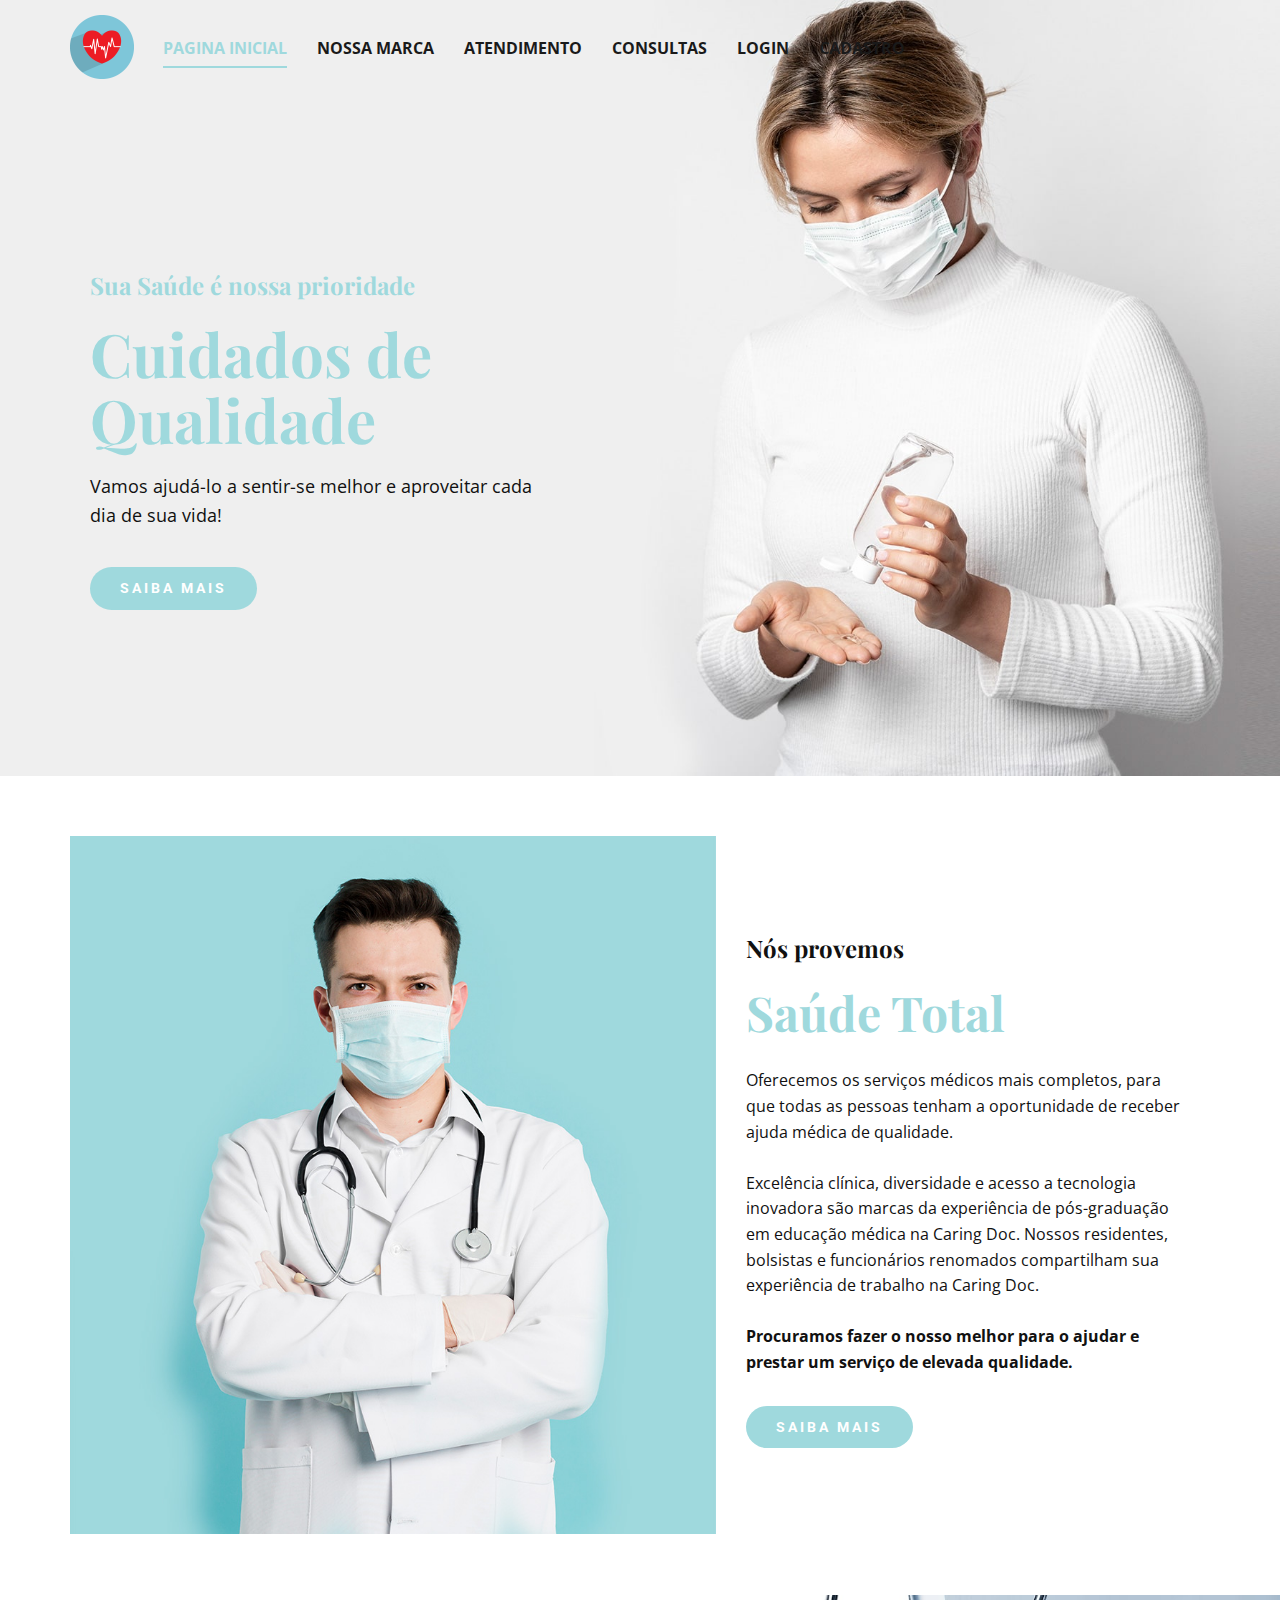
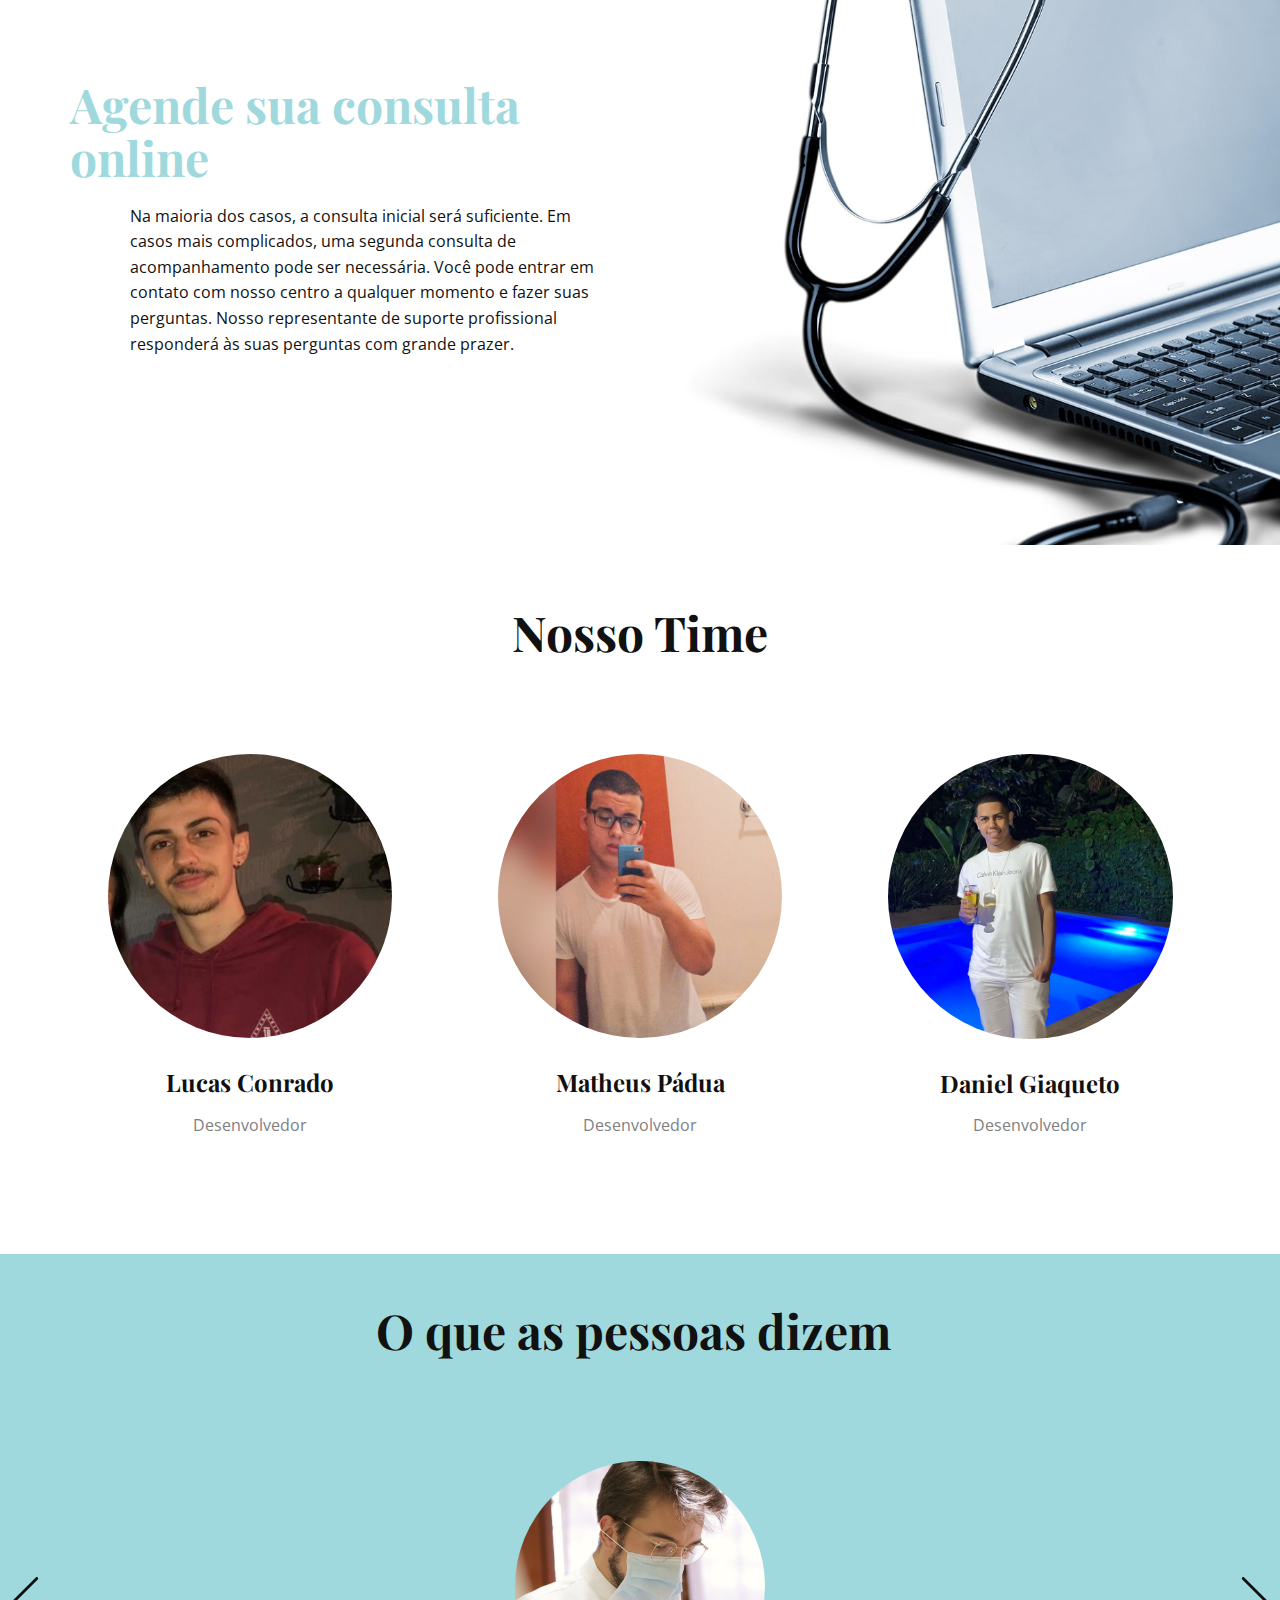
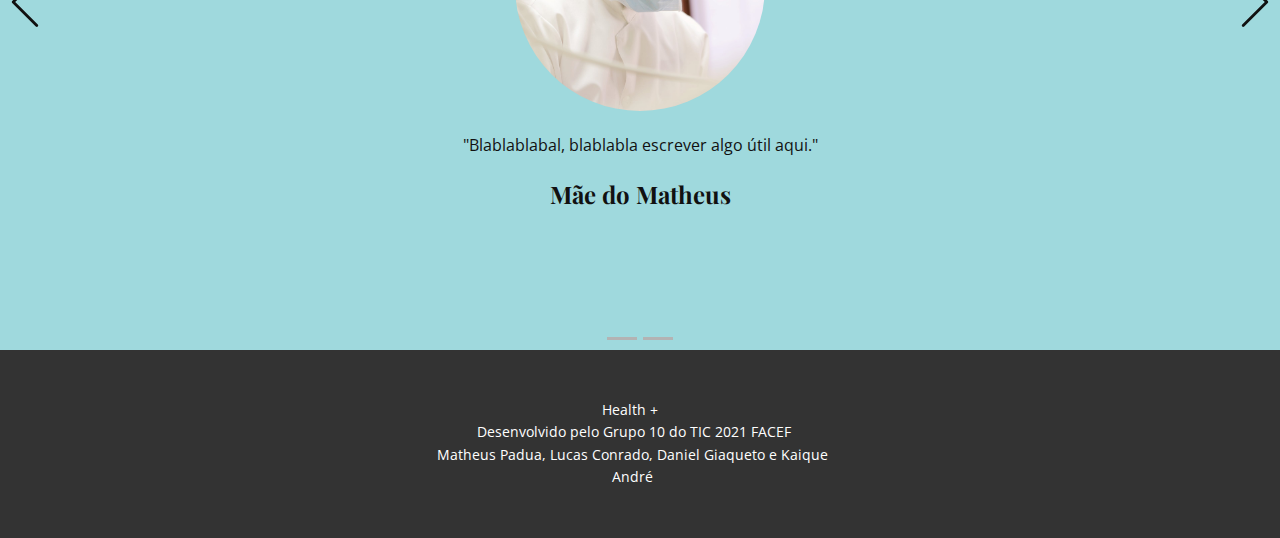
<file: Frontend/index.html>
<!DOCTYPE html>
<html style="font-size: 16px;">
  <head>
    <meta name="viewport" content="width=device-width, initial-scale=1.0">
    <meta charset="utf-8">
    <meta name="keywords" content="Quality Care, Weekly Timetable, Total Health Care, Get Online Consultation, Our Team, What people say, Make an Appointment">
    <meta name="description" content="">
    <meta name="page_type" content="np-template-header-footer-from-plugin">
    <title>Pagina Inicial</title>
    <link rel="stylesheet" href="nicepage.css" media="screen">
<link rel="stylesheet" href="Pagina-Inicial.css" media="screen">
    <script class="u-script" type="text/javascript" src="jquery-1.9.1.min.js" defer=""></script>
    <script class="u-script" type="text/javascript" src="nicepage.js" defer=""></script>
    <meta name="generator" content="Nicepage 3.16.5, nicepage.com">
    
    
    <link id="u-theme-google-font" rel="stylesheet" href="https://fonts.googleapis.com/css?family=Roboto:100,100i,300,300i,400,400i,500,500i,700,700i,900,900i|Open+Sans:300,300i,400,400i,600,600i,700,700i,800,800i">
    <link id="u-page-google-font" rel="stylesheet" href="https://fonts.googleapis.com/css?family=Playfair+Display:400,400i,500,500i,600,600i,700,700i,800,800i,900,900i">
    
    
    
    
    
    
    <script type="application/ld+json">{
		"@context": "http://schema.org",
		"@type": "Organization",
		"name": "",
		"url": "index.html",
		"logo": "images/health.png"
}</script>
    <meta property="og:title" content="Pagina Inicial">
    <meta property="og:type" content="website">
    <meta name="theme-color" content="#9fd9dd">
    <link rel="canonical" href="index.html">
    <meta property="og:url" content="index.html">
  </head>
  <body data-home-page="https://website436644.nicepage.io/Pagina-Inicial.html?version=31a985af-1a2d-49ac-8d42-bc4dba2a182b" data-home-page-title="Pagina Inicial" class="u-body u-overlap"><header class="u-clearfix u-header u-header" id="sec-e995"><div class="u-clearfix u-sheet u-sheet-1">
        <a href="https://nicepage.com" class="u-image u-logo u-image-1" data-image-width="256" data-image-height="256">
          <img src="images/health.png" class="u-logo-image u-logo-image-1" data-image-width="64">
        </a>
        <nav class="u-menu u-menu-dropdown u-offcanvas u-menu-1">
          <div class="menu-collapse" style="font-size: 1rem; letter-spacing: 0px; font-weight: 700; text-transform: uppercase;">
            <a class="u-border-2 u-border-active-palette-1-base u-border-hover-white u-border-no-left u-border-no-right u-border-no-top u-button-style u-custom-left-right-menu-spacing u-custom-padding-bottom u-custom-top-bottom-menu-spacing u-nav-link u-text-active-palette-1-base u-text-grey-90 u-text-hover-grey-90" href="#">
              <svg><use xlink:href="#menu-hamburger"></use></svg>
              <svg version="1.1" xmlns="http://www.w3.org/2000/svg" xmlns:xlink="http://www.w3.org/1999/xlink"><defs><symbol id="menu-hamburger" viewBox="0 0 16 16" style="width: 16px; height: 16px;"><rect y="1" width="16" height="2"></rect><rect y="7" width="16" height="2"></rect><rect y="13" width="16" height="2"></rect>
</symbol>
</defs></svg>
            </a>
          </div>
          <div class="u-custom-menu u-nav-container">
            <ul class="u-nav u-spacing-30 u-unstyled u-nav-1"><li class="u-nav-item"><a class="u-border-2 u-border-active-palette-1-base u-border-hover-white u-border-no-left u-border-no-right u-border-no-top u-button-style u-nav-link u-text-active-palette-1-base u-text-grey-90 u-text-hover-grey-90" href="Pagina-Inicial.html" style="padding: 10px 0px;">Pagina Inicial</a>
            </li><li class="u-nav-item"><a class="u-border-2 u-border-active-palette-1-base u-border-hover-white u-border-no-left u-border-no-right u-border-no-top u-button-style u-nav-link u-text-active-palette-1-base u-text-grey-90 u-text-hover-grey-90" href="Nossa-Marca.html" style="padding: 10px 0px;">Nossa Marca</a>
            </li><li class="u-nav-item"><a class="u-border-2 u-border-active-palette-1-base u-border-hover-white u-border-no-left u-border-no-right u-border-no-top u-button-style u-nav-link u-text-active-palette-1-base u-text-grey-90 u-text-hover-grey-90" href="Atendimento.html" style="padding: 10px 0px;">Atendimento</a>
            </li><li class="u-nav-item"><a class="u-border-2 u-border-active-palette-1-base u-border-hover-white u-border-no-left u-border-no-right u-border-no-top u-button-style u-nav-link u-text-active-palette-1-base u-text-grey-90 u-text-hover-grey-90" href="Consultas.html" style="padding: 10px 0px;">Consultas</a>
            </li><li class="u-nav-item"><a class="u-border-2 u-border-active-palette-1-base u-border-hover-white u-border-no-left u-border-no-right u-border-no-top u-button-style u-nav-link u-text-active-palette-1-base u-text-grey-90 u-text-hover-grey-90" href="Login_Cadastro.html" style="padding: 10px 0px;">Login</a>
            </li><li class="u-nav-item"><a class="u-border-2 u-border-active-palette-1-base u-border-hover-white u-border-no-left u-border-no-right u-border-no-top u-button-style u-nav-link u-text-active-palette-1-base u-text-grey-90 u-text-hover-grey-90" href="Cadastro.html" style="padding: 10px 0px;">Cadastro</a>

</li></ul>
          </div>
          <div class="u-custom-menu u-nav-container-collapse">
            <div class="u-black u-container-style u-inner-container-layout u-opacity u-opacity-95 u-sidenav">
              <div class="u-sidenav-overflow">
                <div class="u-menu-close"></div>
                <ul class="u-align-center u-nav u-popupmenu-items u-unstyled u-nav-2"><li class="u-nav-item"><a class="u-button-style u-nav-link" href="Pagina-Inicial.html" style="padding: 10px 0px;">Pagina Inicial</a>
</li><li class="u-nav-item"><a class="u-button-style u-nav-link" href="Nossa-Marca.html" style="padding: 10px 0px;">Nossa Marca</a>
</li><li class="u-nav-item"><a class="u-button-style u-nav-link" href="Login_Cadastro.html" style="padding: 10px 0px;">Login_Cadastro</a>
</li><li class="u-nav-item"><a class="u-button-style u-nav-link" href="Atendimento.html" style="padding: 10px 0px;">Atendimento</a>
</li><li class="u-nav-item"><a class="u-button-style u-nav-link" href="Consultas.html" style="padding: 10px 0px;">Consultas</a>

</li></ul>
              </div>
            </div>
            <div class="u-black u-menu-overlay u-opacity u-opacity-70"></div>
          </div>
        </nav>
      </div></header>
    <section class="u-align-center u-clearfix u-image u-section-1" id="carousel_49eb" data-image-width="1900" data-image-height="1086">
      <div class="u-clearfix u-layout-wrap u-layout-wrap-1">
        <div class="u-layout">
          <div class="u-layout-row">
            <div class="u-align-left u-container-style u-layout-cell u-left-cell u-size-26-xl u-size-27-lg u-size-28-md u-size-28-sm u-size-28-xs u-layout-cell-1">
              <div class="u-container-layout u-container-layout-1">
                <h5 class="u-custom-font u-font-playfair-display u-text u-text-palette-1-base u-text-1">Sua Saúde é nossa prioridade</h5>
                <h1 class="u-custom-font u-font-playfair-display u-text u-text-palette-1-base u-text-2">Cuidados de Qualidade</h1>
                <p class="u-text u-text-3">Vamos ajudá-lo a sentir-se melhor e aproveitar cada dia de sua vida!</p>
                <a href="https://nicepage.com" class="u-btn u-btn-round u-button-style u-custom-font u-heading-font u-radius-30 u-text-body-alt-color u-btn-1">sAIBA MAIS</a>
              </div>
            </div>
            <div class="u-container-style u-image u-layout-cell u-right-cell u-size-32-md u-size-32-sm u-size-32-xs u-size-33-lg u-size-34-xl u-image-1">
              <div class="u-container-layout u-valign-bottom"></div>
            </div>
          </div>
        </div>
      </div>
    </section>
    <section class="u-align-left u-clearfix u-valign-middle-sm u-valign-middle-xs u-section-2" id="carousel_af6b">
      <div class="u-clearfix u-sheet u-sheet-1">
        <div class="u-clearfix u-layout-wrap u-layout-wrap-1">
          <div class="u-gutter-0 u-layout">
            <div class="u-layout-row">
              <div class="u-align-left u-container-style u-image u-layout-cell u-right-cell u-size-34 u-image-1">
                <div class="u-container-layout u-valign-bottom u-container-layout-1"></div>
              </div>
              <div class="u-align-left u-container-style u-layout-cell u-left-cell u-size-26 u-layout-cell-2">
                <div class="u-container-layout u-container-layout-2">
                  <h5 class="u-custom-font u-font-playfair-display u-text u-text-1">Nós provemos</h5>
                  <h1 class="u-custom-font u-font-playfair-display u-text u-text-palette-1-base u-text-2">Saúde Total</h1>
                  <p class="u-text u-text-3">Oferecemos os serviços médicos mais completos, para que todas as pessoas tenham a oportunidade de receber ajuda médica de qualidade.<br>
                    <br>Excelência clínica, diversidade e acesso a tecnologia inovadora são marcas da experiência de pós-graduação em educação médica na Caring Doc. Nossos residentes, bolsistas e funcionários renomados compartilham sua experiência de trabalho na Caring Doc.<br>
                    <br><b>Procuramos fazer o nosso melhor para o ajudar e prestar um serviço de elevada qualidade.</b>
                    <br>
                  </p>
                  <a href="https://nicepage.com" class="u-btn u-btn-round u-button-style u-custom-font u-heading-font u-radius-30 u-text-body-alt-color u-btn-1">SAIBA MAIS</a>
                </div>
              </div>
            </div>
          </div>
        </div>
      </div>
    </section>
    <section class="u-clearfix u-valign-middle u-white u-section-3" id="carousel_b096">
      <div class="u-clearfix u-layout-wrap u-layout-wrap-1">
        <div class="u-layout">
          <div class="u-layout-row">
            <div class="u-align-left u-container-style u-layout-cell u-left-cell u-size-29 u-layout-cell-1">
              <div class="u-container-layout u-container-layout-1">
                <h1 class="u-custom-font u-font-playfair-display u-text u-text-palette-1-base u-text-1">Agende sua consulta online</h1>
                <p class="u-text u-text-2">Na maioria dos casos, a consulta inicial será suficiente. Em casos mais complicados, uma segunda consulta de acompanhamento pode ser necessária. Você pode entrar em contato com nosso centro a qualquer momento e fazer suas perguntas. Nosso representante de suporte profissional responderá às suas perguntas com grande prazer.<br>
                </p>
              </div>
            </div>
            <div class="u-container-style u-image u-layout-cell u-right-cell u-size-31 u-image-1">
              <div class="u-container-layout u-container-layout-2"></div>
            </div>
          </div>
        </div>
      </div>
    </section>
    <section class="u-align-center u-clearfix u-custom-typography u-section-4" id="carousel_a89f">
      <div class="u-clearfix u-sheet u-sheet-1">
        <h2 class="u-custom-font u-font-playfair-display u-text u-text-1">Nosso Time</h2>
        <div class="u-clearfix u-expanded-width u-gutter-30 u-layout-wrap u-layout-wrap-1">
          <div class="u-gutter-0 u-layout">
            <div class="u-layout-row">
              <div class="u-align-center-sm u-align-center-xl u-align-center-xs u-container-style u-layout-cell u-left-cell u-size-20 u-size-20-md u-white u-layout-cell-1">
                <div class="u-container-layout u-valign-middle u-container-layout-1">
                  <div alt="" class="u-align-left u-expanded-width-md u-image u-image-circle u-image-1"></div>
                  <h5 class="u-align-center u-custom-font u-font-playfair-display u-text u-text-2">Lucas Conrado</h5>
                  <p class="u-align-center u-text u-text-grey-50 u-text-3">Desenvolvedor</p>
                </div>
              </div>
              <div class="u-container-style u-layout-cell u-size-20 u-size-20-md u-white u-layout-cell-2">
                <div class="u-container-layout u-valign-middle-lg u-valign-middle-xl u-valign-top-md u-valign-top-sm u-valign-top-xs u-container-layout-2">
                  <div alt="" class="u-align-left u-expanded-width-md u-image u-image-circle u-image-2"></div>
                  <h5 class="u-align-center u-custom-font u-font-playfair-display u-text u-text-4">Matheus Pádua</h5>
                  <p class="u-align-center u-text u-text-grey-50 u-text-5">Desenvolvedor</p>
                </div>
              </div>
              <div class="u-container-style u-layout-cell u-right-cell u-size-20 u-size-20-md u-white u-layout-cell-3">
                <div class="u-container-layout u-valign-middle-xl u-valign-top-lg u-valign-top-md u-valign-top-sm u-valign-top-xs u-container-layout-3">
                  <div alt="" class="u-align-left u-expanded-width-lg u-expanded-width-md u-image u-image-circle u-image-3"></div>
                  <h5 class="u-align-center u-custom-font u-font-playfair-display u-text u-text-6">Daniel Giaqueto</h5>
                  <p class="u-align-center u-text u-text-grey-50 u-text-7">Desenvolvedor</p>
                </div>
              </div>
            </div>
          </div>
        </div>
      </div>
    </section>
    <section id="carousel_0a6e" class="u-carousel u-slide u-block-6ccf-1" data-u-ride="carousel" data-interval="5000">
      <ol class="u-absolute-hcenter u-carousel-indicators u-block-6ccf-2">
        <li data-u-target="#carousel_0a6e" data-u-slide-to="0" class="u-active u-grey-30"></li>
        <li data-u-target="#carousel_0a6e" class="u-grey-30" data-u-slide-to="1"></li>
      </ol>
      <div class="u-carousel-inner" role="listbox">
        <div class="u-active u-align-center u-carousel-item u-clearfix u-palette-1-base u-section-5-1">
          <div class="u-clearfix u-sheet u-sheet-1">
            <h2 class="u-custom-font u-font-playfair-display u-text u-text-1">O que as pessoas dizem</h2>
            <div class="u-container-style u-group u-group-1">
              <div class="u-container-layout u-valign-bottom u-container-layout-1">
                <div alt="" class="u-align-left u-image u-image-circle u-image-1"></div>
                <p class="u-align-center u-large-text u-text u-text-variant u-text-2">"Blablablabal, blablabla escrever algo útil aqui."</p>
                <h5 class="u-align-center u-custom-font u-font-playfair-display u-text u-text-3">Mãe do Matheus</h5>
              </div>
            </div>
          </div>
        </div>
        <div class="u-carousel-item u-clearfix u-palette-1-base u-section-5-2">
          <div class="u-clearfix u-sheet u-valign-middle u-sheet-1">
            <div class="u-container-style u-group u-group-1">
              <div class="u-container-layout u-valign-bottom u-container-layout-1">
                <div alt="" class="u-align-left u-image u-image-circle u-image-1"></div>
                <p class="u-align-center u-large-text u-text u-text-variant u-text-1">"Frase de Exemplo"</p>
                <h5 class="u-align-center u-custom-font u-font-playfair-display u-text u-text-2">Pessoa X</h5>
              </div>
            </div>
          </div>
        </div>
      </div>
      <a class="u-absolute-vcenter u-carousel-control u-carousel-control-prev u-text-body-color u-block-6ccf-3" href="#carousel_0a6e" role="button" data-u-slide="prev">
        <span aria-hidden="true">
          <svg viewBox="0 0 477.175 477.175"><path d="M145.188,238.575l215.5-215.5c5.3-5.3,5.3-13.8,0-19.1s-13.8-5.3-19.1,0l-225.1,225.1c-5.3,5.3-5.3,13.8,0,19.1l225.1,225
                    c2.6,2.6,6.1,4,9.5,4s6.9-1.3,9.5-4c5.3-5.3,5.3-13.8,0-19.1L145.188,238.575z"></path></svg>
        </span>
        <span class="sr-only">Previous</span>
      </a>
      <a class="u-absolute-vcenter u-carousel-control u-carousel-control-next u-text-body-color u-block-6ccf-4" href="#carousel_0a6e" role="button" data-u-slide="next">
        <span aria-hidden="true">
          <svg viewBox="0 0 477.175 477.175"><path d="M360.731,229.075l-225.1-225.1c-5.3-5.3-13.8-5.3-19.1,0s-5.3,13.8,0,19.1l215.5,215.5l-215.5,215.5
                    c-5.3,5.3-5.3,13.8,0,19.1c2.6,2.6,6.1,4,9.5,4c3.4,0,6.9-1.3,9.5-4l225.1-225.1C365.931,242.875,365.931,234.275,360.731,229.075z"></path></svg>
        </span>
        <span class="sr-only">Next</span>
      </a>
    </section>
    
    
    <footer class="u-align-center u-clearfix u-footer u-grey-80 u-footer" id="sec-aeb0"><div class="u-clearfix u-sheet u-sheet-1">
        <p class="u-small-text u-text u-text-variant u-text-1">Health +&nbsp;<br>&nbsp;Desenvolvido pelo Grupo 10 do TIC 2021 FACEF<br>Matheus Padua, Lucas Conrado, Daniel Giaqueto e Kaique André
        </p>
      </div></footer>
  </body>
</html>
</file>
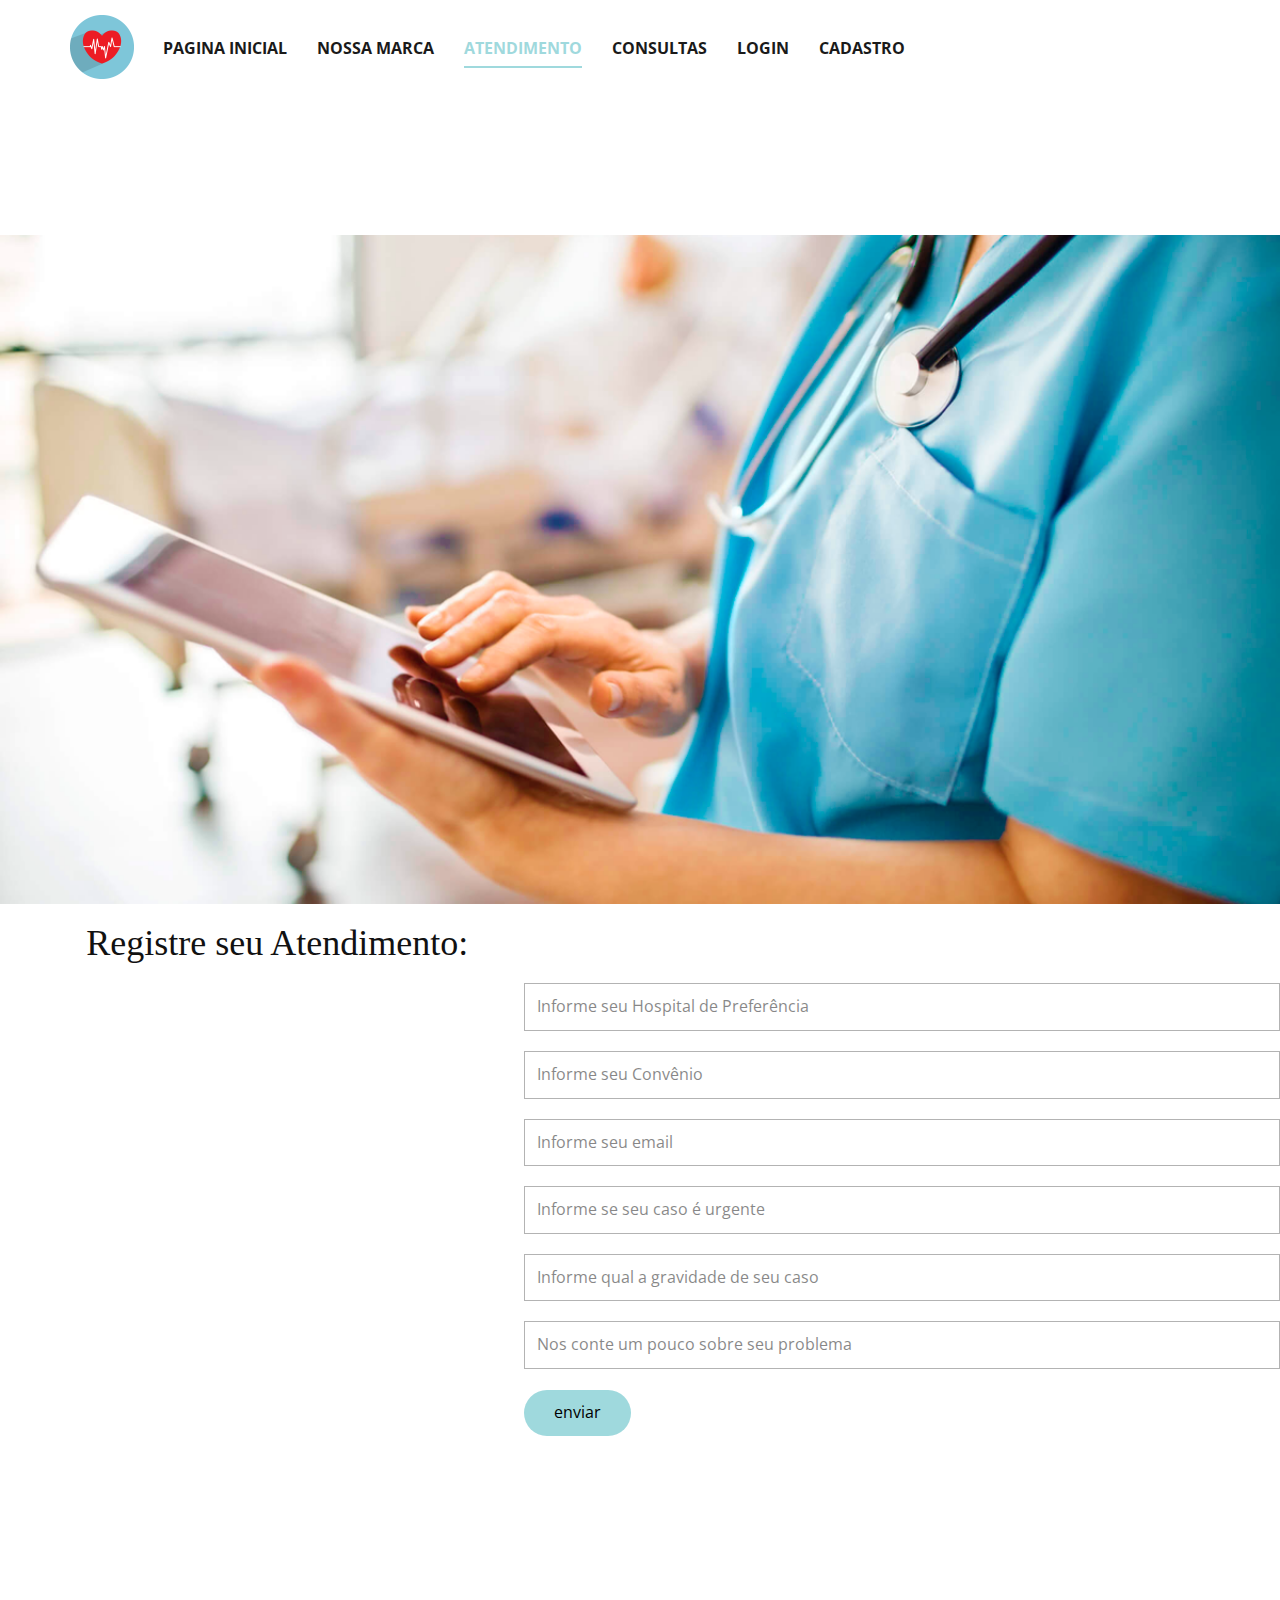
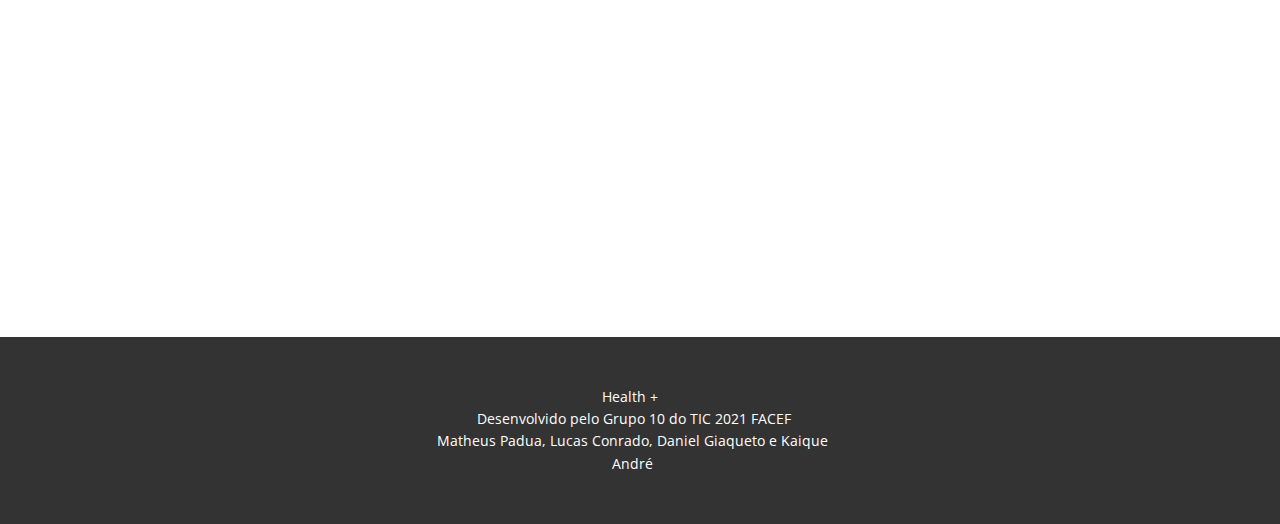
<file: Frontend/Atendimento.html>
<!DOCTYPE html>
<html style="font-size: 16px;">
  <head>
    <meta name="viewport" content="width=device-width, initial-scale=1.0">
    <meta charset="utf-8">
    <meta name="keywords" content="">
    <meta name="description" content="">
    <meta name="page_type" content="np-template-header-footer-from-plugin">
    <title>Atendimento</title>
    <link rel="stylesheet" href="nicepage.css" media="screen">
<link rel="stylesheet" href="Atendimento.css" media="screen">
    <script class="u-script" type="text/javascript" src="jquery-1.9.1.min.js" defer=""></script>
    <script class="u-script" type="text/javascript" src="nicepage.js" defer=""></script>
    <meta name="generator" content="Nicepage 3.16.5, nicepage.com">
    <link id="u-theme-google-font" rel="stylesheet" href="https://fonts.googleapis.com/css?family=Roboto:100,100i,300,300i,400,400i,500,500i,700,700i,900,900i|Open+Sans:300,300i,400,400i,600,600i,700,700i,800,800i">
    
    <script> 
    function solicitaratendimento(){//recupera os dados
        let hospitalpreferencia = document.getElementById("hospitalpreferencia").value
        let convenio = document.getElementById("convenio").value
        let usuario_email = document.getElementById("usuario_email").value
        let urgencia =  document.getElementById("urgencia").value 
        let gravidade = document.getElementById("gravidade").value
        let comentario =  document.getElementById("comentario").value

        //monta um objeto
        let atendimento = new Object()
        atendimento.hospitalpreferencia = hospitalpreferencia
        atendimento.convenio = convenio
        atendimento.usuario_email = usuario_email
        atendimento.urgencia = urgencia
        atendimento.gravidade = gravidade
        atendimento.comentario = comentario

        //vamos conectar no Servidor e consumir a API
        let request = new XMLHttpRequest()
        request.open('POST','http://localhost:8080/atendimento',true)//tipo assíncrona
        //VERIFICA SE CONECTOU COM SUCESSO
        request.onload = function(){
          if((request.status >= 200) && (request.status <= 400)){
            console.log("Conexão OK")
          }
          else{
            console.log("Problema na conexão")
          }
        }
        //envia os dados para a API
        request.setRequestHeader('Content-Type', 'application/json')
        request.send(JSON.stringify(atendimento))
        alert("Paciente cadastrado com sucesso")
      }
      
    </script>
    <script type="application/ld+json">{
		"@context": "http://schema.org",
		"@type": "Organization",
		"name": "",
		"url": "index.html",
		"logo": "images/health.png"
}</script>
    <meta property="og:title" content="Atendimento">
    <meta property="og:type" content="website">
    <meta name="theme-color" content="#9fd9dd">
    <link rel="canonical" href="index.html">
    <meta property="og:url" content="index.html">
  </head>
  <body class="u-body"><header class="u-clearfix u-header u-header" id="sec-e995"><div class="u-clearfix u-sheet u-sheet-1">
        <a href="https://nicepage.com" class="u-image u-logo u-image-1" data-image-width="256" data-image-height="256">
          <img src="images/health.png" class="u-logo-image u-logo-image-1" data-image-width="64">
        </a>
        <nav class="u-menu u-menu-dropdown u-offcanvas u-menu-1">
          <div class="menu-collapse" style="font-size: 1rem; letter-spacing: 0px; font-weight: 700; text-transform: uppercase;">
            <a class="u-border-2 u-border-active-palette-1-base u-border-hover-white u-border-no-left u-border-no-right u-border-no-top u-button-style u-custom-left-right-menu-spacing u-custom-padding-bottom u-custom-top-bottom-menu-spacing u-nav-link u-text-active-palette-1-base u-text-grey-90 u-text-hover-grey-90" href="#">
              <svg><use xlink:href="#menu-hamburger"></use></svg>
              <svg version="1.1" xmlns="http://www.w3.org/2000/svg" xmlns:xlink="http://www.w3.org/1999/xlink"><defs><symbol id="menu-hamburger" viewBox="0 0 16 16" style="width: 16px; height: 16px;"><rect y="1" width="16" height="2"></rect><rect y="7" width="16" height="2"></rect><rect y="13" width="16" height="2"></rect>
</symbol>
</defs></svg>
            </a>
          </div>
          <div class="u-custom-menu u-nav-container">
            <ul class="u-nav u-spacing-30 u-unstyled u-nav-1"><li class="u-nav-item"><a class="u-border-2 u-border-active-palette-1-base u-border-hover-white u-border-no-left u-border-no-right u-border-no-top u-button-style u-nav-link u-text-active-palette-1-base u-text-grey-90 u-text-hover-grey-90" href="Pagina-Inicial.html" style="padding: 10px 0px;">Pagina Inicial</a>
</li><li class="u-nav-item"><a class="u-border-2 u-border-active-palette-1-base u-border-hover-white u-border-no-left u-border-no-right u-border-no-top u-button-style u-nav-link u-text-active-palette-1-base u-text-grey-90 u-text-hover-grey-90" href="Nossa-Marca.html" style="padding: 10px 0px;">Nossa Marca</a>
</li><li class="u-nav-item"><a class="u-border-2 u-border-active-palette-1-base u-border-hover-white u-border-no-left u-border-no-right u-border-no-top u-button-style u-nav-link u-text-active-palette-1-base u-text-grey-90 u-text-hover-grey-90" href="Atendimento.html" style="padding: 10px 0px;">Atendimento</a>
</li><li class="u-nav-item"><a class="u-border-2 u-border-active-palette-1-base u-border-hover-white u-border-no-left u-border-no-right u-border-no-top u-button-style u-nav-link u-text-active-palette-1-base u-text-grey-90 u-text-hover-grey-90" href="Consultas.html" style="padding: 10px 0px;">Consultas</a>
</li><li class="u-nav-item"><a class="u-border-2 u-border-active-palette-1-base u-border-hover-white u-border-no-left u-border-no-right u-border-no-top u-button-style u-nav-link u-text-active-palette-1-base u-text-grey-90 u-text-hover-grey-90" href="Login_Cadastro.html" style="padding: 10px 0px;">Login</a>
</li><li class="u-nav-item"><a class="u-border-2 u-border-active-palette-1-base u-border-hover-white u-border-no-left u-border-no-right u-border-no-top u-button-style u-nav-link u-text-active-palette-1-base u-text-grey-90 u-text-hover-grey-90" href="Cadastro.html" style="padding: 10px 0px;">Cadastro</a>

</li></ul>
          </div>
          <div class="u-custom-menu u-nav-container-collapse">
            <div class="u-black u-container-style u-inner-container-layout u-opacity u-opacity-95 u-sidenav">
              <div class="u-sidenav-overflow">
                <div class="u-menu-close"></div>
                <ul class="u-align-center u-nav u-popupmenu-items u-unstyled u-nav-2"><li class="u-nav-item"><a class="u-button-style u-nav-link" href="Pagina-Inicial.html" style="padding: 10px 0px;">Pagina Inicial</a>
</li><li class="u-nav-item"><a class="u-button-style u-nav-link" href="Nossa-Marca.html" style="padding: 10px 0px;">Nossa Marca</a>
</li><li class="u-nav-item"><a class="u-button-style u-nav-link" href="Login_Cadastro.html" style="padding: 10px 0px;">Login_Cadastro</a>
</li><li class="u-nav-item"><a class="u-button-style u-nav-link" href="Atendimento.html" style="padding: 10px 0px;">Atendimento</a>
</li><li class="u-nav-item"><a class="u-button-style u-nav-link" href="Consultas.html" style="padding: 10px 0px;">Consultas</a>

</li></ul>
              </div>
            </div>
            <div class="u-black u-menu-overlay u-opacity u-opacity-70"></div>
          </div>
        </nav>
      </div>
      <section class="u-clearfix u-gradient u-valign-middle u-section-1" id="sec-1a7e">
        <img src="images/health-tech.png" alt="" class="u-expanded-width u-image u-image-default u-image-1">
        <div class="u-clearfix u-expanded-width u-layout-wrap u-layout-wrap-1">
          <div class="u-layout">
            <div class="u-layout-row">
              <div class="u-container-style u-layout-cell u-size-26 u-layout-cell-1">
                <div class="u-container-layout u-valign-middle u-container-layout-1">
                  <h2 class="u-align-center u-custom-font u-font-playfair-display u-text u-text-1">Registre seu Atendimento:</h2>
                </div>
              </div>
              <div class="u-container-style u-layout-cell u-size-34 u-layout-cell-2">
                <div class="u-container-layout u-container-layout-2">
                  <div class="u-form u-form-1">
                  </div>
                </div>
              </div>
            </div>
          </div>
        </div>
        <div class="u-clearfix u-gutter-30 u-layout-wrap u-layout-wrap-2">
          <div class="u-layout">
            <div class="u-layout-row">
              <div class="u-container-style u-layout-cell u-left-cell u-size-24 u-layout-cell-3">
                <div class="u-container-layout u-valign-top u-container-layout-3">

                </div>
              </div>
              <div class="u-container-style u-layout-cell u-right-cell u-size-36 u-layout-cell-4">
                <div class="u-container-layout u-container-layout-4">
                  <div class="u-form u-form-2">
                    <form action="https://nicepage.com/editor/Forms/Process" method="POST" class="u-clearfix u-form-spacing-20 u-form-vertical u-inner-form" style="padding: 0;" source="email" name="form">
                      <input type="hidden" id="siteId" name="siteId" value="436644">
                      <input type="hidden" id="pageId" name="pageId" value="436720">
                      <div class="u-form-group u-form-name u-form-group-4">
                        <label for="hospitalpreferencia" class="u-form-control-hidden u-label">Name</label>
                        <input type="text" placeholder="Informe seu Hospital de Preferência" id="hospitalpreferencia" name="name" class="u-border-1 u-border-grey-30 u-input u-input-rectangle u-white" required="">
                      </div>
                      <div class="u-form-email u-form-group u-form-group-6">
                        <label for="convenio" class="u-form-control-hidden u-label">Email</label>
                        <input type="email" placeholder="Informe seu Convênio" id="convenio" name="email" class="u-border-1 u-border-grey-30 u-input u-input-rectangle u-white" required="">
                      </div>
                      <div class="u-form-group u-form-group-7">
                        <label for="usuario_email" class="u-form-control-hidden u-label"></label>
                        <input type="text" placeholder="Informe seu email" id="usuario_email" name="text-2" class="u-border-1 u-border-grey-30 u-input u-input-rectangle u-white">
                      </div>
                      <div class="u-form-group u-form-group-8">
                        <label for="urgencia" class="u-form-control-hidden u-label"></label>
                        <input type="text" placeholder="Informe se seu caso é urgente" id="urgencia" name="text" class="u-border-1 u-border-grey-30 u-input u-input-rectangle u-white">
                      </div>
                      <div class="u-form-group u-form-group-9">
                        <label for="gravidade" class="u-form-control-hidden u-label"></label>
                        <input type="text" placeholder="Informe qual a gravidade de seu caso" id="gravidade" name="text-1" class="u-border-1 u-border-grey-30 u-input u-input-rectangle u-white">
                      </div>
                      <div class="u-form-address u-form-group u-form-group-10">
                        <label for="comentario" class="u-form-control-hidden u-label">Endereço</label>
                        <input type="text" placeholder="Nos conte um pouco sobre seu problema" id="comentario" name="address" class="u-border-1 u-border-grey-30 u-input u-input-rectangle u-white" required="">
                      </div>                    
                      <div class="u-align-left u-form-group u-form-submit u-form-group-12">
                        <a href="#" class="u-btn u-btn-round u-btn-submit u-button-style u-radius-30 u-btn-2">enviar<br>
                        </a>
                        <input onClick="solicitaratendimento()" type="submit" value="submit" class="u-form-control-hidden">
                      </div>
                      <div class="u-form-send-message u-form-send-success"> Obrigado! Seu Atendimento foi Realizado. </div>
                      <div class="u-form-send-error u-form-send-message">Ops! Verifique os Erros e tente novamente. </div>
                      <input type="hidden" value="" name="recaptchaResponse">
                    </form>
                  </div>
                </div>
              </div>
            </div>
          </div>
        </div>
      </section>
    </header>
    <section class="u-clearfix u-section-1" id="sec-3977">
      <div class="u-clearfix u-sheet u-sheet-1"></div>
      
    </section>
    
    
    
    <footer class="u-align-center u-clearfix u-footer u-grey-80 u-footer" id="sec-aeb0"><div class="u-clearfix u-sheet u-sheet-1">
        <p class="u-small-text u-text u-text-variant u-text-1">Health +&nbsp;<br>&nbsp;Desenvolvido pelo Grupo 10 do TIC 2021 FACEF<br>Matheus Padua, Lucas Conrado, Daniel Giaqueto e Kaique André
        </p>
      </div></footer>

  </body>
</html>
</file>
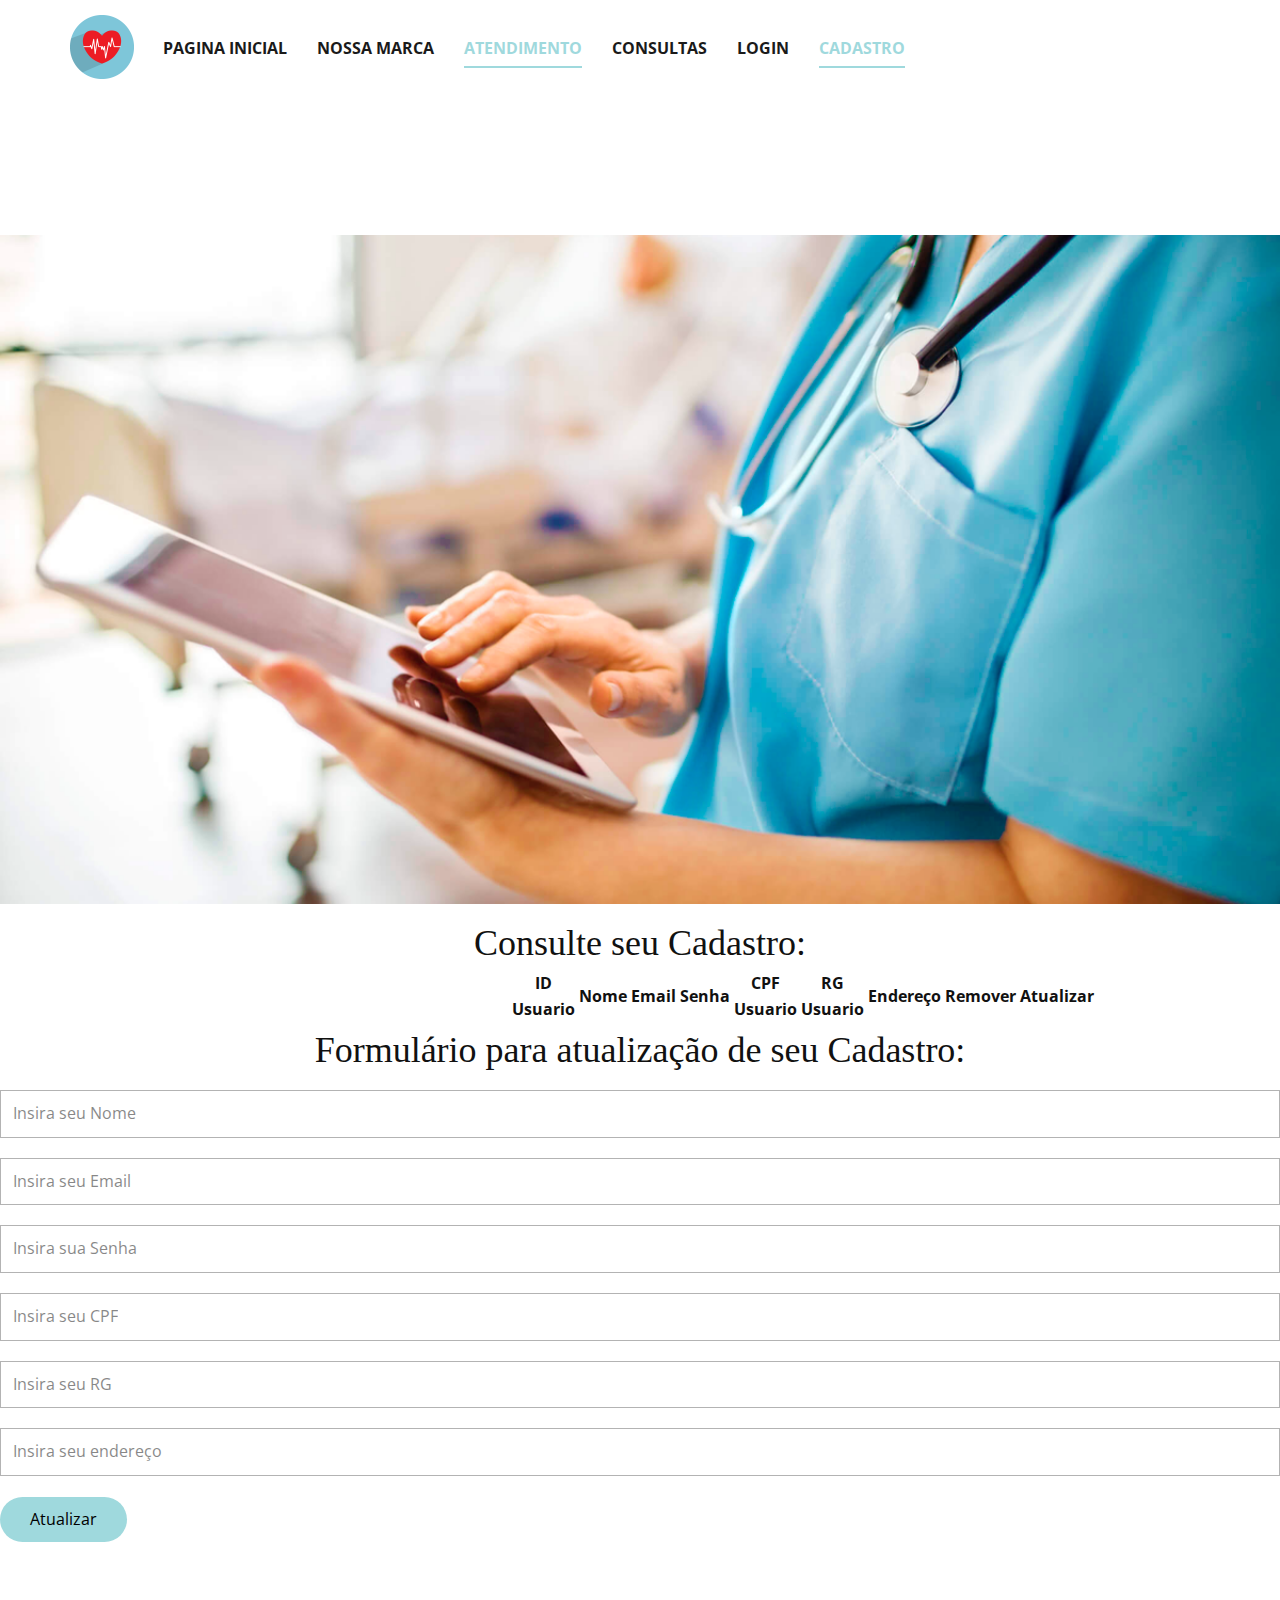
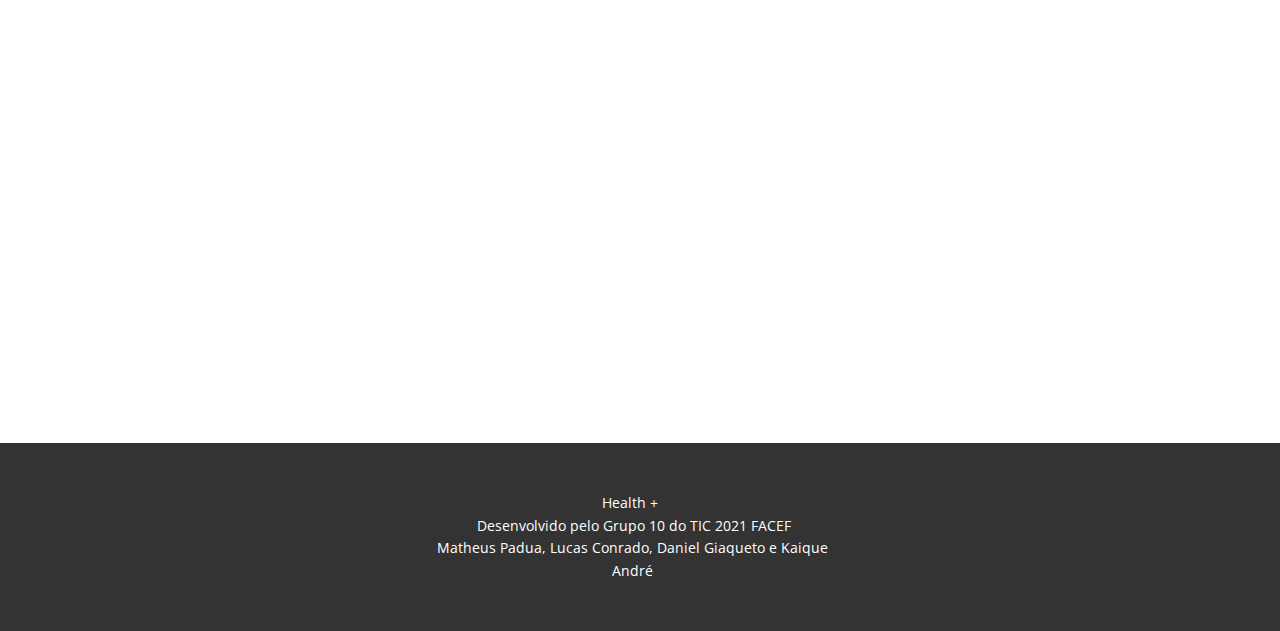
<file: Frontend/Cadastro.html>
<!DOCTYPE html>
<html style="font-size: 16px;">
  <head>
    <link href="https://cdn.jsdelivr.net/npm/bootstrap@5.0.1/dist/css/bootstrap.min.css" rel="stylesheet" integrity="sha384-+0n0xVW2eSR5OomGNYDnhzAbDsOXxcvSN1TPprVMTNDbiYZCxYbOOl7+AMvyTG2x" crossorigin="anonymous">
    <link rel="stylesheet" href="https://cdn.jsdelivr.net/npm/bootstrap-icons@1.5.0/font/bootstrap-icons.css">
    <meta name="viewport" content="width=device-width, initial-scale=1.0">
    <meta charset="utf-8">
    <meta name="keywords" content="">
    <meta name="description" content="">
    <meta name="page_type" content="np-template-header-footer-from-plugin">
    <title>Atendimento</title>
    <link rel="stylesheet" href="nicepage.css" media="screen">
<link rel="stylesheet" href="Atendimento.css" media="screen">
    <script class="u-script" type="text/javascript" src="jquery-1.9.1.min.js" defer=""></script>
    <script class="u-script" type="text/javascript" src="nicepage.js" defer=""></script>
    <meta name="generator" content="Nicepage 3.16.5, nicepage.com">
    <link id="u-theme-google-font" rel="stylesheet" href="https://fonts.googleapis.com/css?family=Roboto:100,100i,300,300i,400,400i,500,500i,700,700i,900,900i|Open+Sans:300,300i,400,400i,600,600i,700,700i,800,800i">
    <style>
      #table,tr,td,th{
        width: 10px;
       
        
      }
    </style>
    <script>
    function cadastrar(){
        //recupera os dados
        let nome = document.getElementById("name-a468").value
        let email = document.getElementById("email-a468").value
        let senha = document.getElementById("text-cfbb").value
        let cpf =  document.getElementById("text-3421").value 
        let rg = document.getElementById("text-6643").value
        let endereco =  document.getElementById("address-2e23").value
        let id = document.getElementById("id").value

        //monta um objeto
        let paciente = new Object()
        paciente.nome = nome
        paciente.email = email
        paciente.senha = senha
        paciente.cpf = cpf
        paciente.rg = rg
        paciente.endereco = endereco

        let verbo
        if (id == "") {
          verbo = "POST"
        }
        else{
          verbo = 'PUT'
          paciente.id = id
        }

        //vamos conectar no Servidor e consumir a API
        let request = new XMLHttpRequest()
        request.open(verbo,'http://localhost:8080/paciente',true)//tipo assíncrona
        //VERIFICA SE CONECTOU COM SUCESSO
        request.onload = function(){
          if((request.status >= 200) && (request.status <= 400)){
            console.log("Conexão OK")
          }
          else{
            console.log("Problema na conexão")
          }
          consultar()
        }
        //envia os dados para a API
        request.setRequestHeader('Content-Type', 'application/json')
        request.send(JSON.stringify(paciente))
        alert("Paciente Atualizado com sucesso")
      } 
  


      function consultar(){
        let request = new XMLHttpRequest()
        request.open('GET', 'http://localhost:8080/paciente',true)//conexão assíncrona
        request.onload = function(){
          //obtem o resultado da chama á api de consulta
          //converte string para objeto JSON          
          let resultados = JSON.parse(this.response)
          let saida = ""
          //percorre o vetor JSON
          resultados.forEach(resultados => {
            saida = saida + `<tr> <td> ${resultados.id} </td>
              <td> ${resultados.nome} </td>
                <td> ${resultados.email} </td>
                   <td> ${resultados.senha} </td>
                     <td> ${resultados.cpf} </td>
                       <td> ${resultados.rg} </td>
                         <td> ${resultados.endereco} </td>
                            <td> <i onClick="remover(${resultados.id})" class="bi bi-trash"></i>  </td>
                                <td> <i onClick="atualizar(${resultados.id},'${resultados.nome}','${resultados.email}','${resultados.senha}','${resultados.cpf}','${resultados.rg}','${resultados.endereco}')"class="bi bi-arrow-repeat"></i> </td>
                          </tr>`
          })
          //colocar a saida dentro da tabela(tbody)
          document.getElementById("conteudotabela").innerHTML = saida          
        }
        request.send()
      }

      function remover(id){
        let request = new XMLHttpRequest()
        request.open('DELETE', `http://localhost:8080/paciente/${id}`,true)
        request.send()
        alert(`Cadastro removido com sucesso!`)
        consultar()
      }

      function atualizar(id,nome,email,senha,cpf,rg,endereco){//este são os valores do atendimento que serão alterados
        //levar estes dados para o formulario
        document.getElementById("name-a468").value = nome
        document.getElementById("email-a468").value = email
        document.getElementById("text-cfbb").value = senha
        document.getElementById("text-3421").value = cpf
        document.getElementById("text-6643").value = rg
        document.getElementById("address-2e23").value = endereco
        document.getElementById("id").value = id 
      }
      
      
    </script>
    <script type="application/ld+json">{
		"@context": "http://schema.org",
		"@type": "Organization",
		"name": "",
		"url": "index.html",
		"logo": "images/health.png"
}</script>
    <meta property="og:title" content="Atendimento">
    <meta property="og:type" content="website">
    <meta name="theme-color" content="#9fd9dd">
    <link rel="canonical" href="index.html">
    <meta property="og:url" content="index.html">
  </head>
  <body onload="consultar()" class="u-body"><header class="u-clearfix u-header u-header" id="sec-e995"><div class="u-clearfix u-sheet u-sheet-1">
        <a href="https://nicepage.com" class="u-image u-logo u-image-1" data-image-width="256" data-image-height="256">
          <img src="images/health.png" class="u-logo-image u-logo-image-1" data-image-width="64">
        </a>
        <nav class="u-menu u-menu-dropdown u-offcanvas u-menu-1">
          <div class="menu-collapse" style="font-size: 1rem; letter-spacing: 0px; font-weight: 700; text-transform: uppercase;">
            <a class="u-border-2 u-border-active-palette-1-base u-border-hover-white u-border-no-left u-border-no-right u-border-no-top u-button-style u-custom-left-right-menu-spacing u-custom-padding-bottom u-custom-top-bottom-menu-spacing u-nav-link u-text-active-palette-1-base u-text-grey-90 u-text-hover-grey-90" href="#">
              <svg><use xlink:href="#menu-hamburger"></use></svg>
              <svg version="1.1" xmlns="http://www.w3.org/2000/svg" xmlns:xlink="http://www.w3.org/1999/xlink"><defs><symbol id="menu-hamburger" viewBox="0 0 16 16" style="width: 16px; height: 16px;"><rect y="1" width="16" height="2"></rect><rect y="7" width="16" height="2"></rect><rect y="13" width="16" height="2"></rect>
</symbol>
</defs></svg>
            </a>
          </div>
          <div class="u-custom-menu u-nav-container">
            <ul class="u-nav u-spacing-30 u-unstyled u-nav-1"><li class="u-nav-item"><a class="u-border-2 u-border-active-palette-1-base u-border-hover-white u-border-no-left u-border-no-right u-border-no-top u-button-style u-nav-link u-text-active-palette-1-base u-text-grey-90 u-text-hover-grey-90" href="Pagina-Inicial.html" style="padding: 10px 0px;">Pagina Inicial</a>
            </li><li class="u-nav-item"><a class="u-border-2 u-border-active-palette-1-base u-border-hover-white u-border-no-left u-border-no-right u-border-no-top u-button-style u-nav-link u-text-active-palette-1-base u-text-grey-90 u-text-hover-grey-90" href="Nossa-Marca.html" style="padding: 10px 0px;">Nossa Marca</a>
            </li><li class="u-nav-item"><a class="u-border-2 u-border-active-palette-1-base u-border-hover-white u-border-no-left u-border-no-right u-border-no-top u-button-style u-nav-link u-text-active-palette-1-base u-text-grey-90 u-text-hover-grey-90" href="Atendimento.html" style="padding: 10px 0px;">Atendimento</a>
            </li><li class="u-nav-item"><a class="u-border-2 u-border-active-palette-1-base u-border-hover-white u-border-no-left u-border-no-right u-border-no-top u-button-style u-nav-link u-text-active-palette-1-base u-text-grey-90 u-text-hover-grey-90" href="Consultas.html" style="padding: 10px 0px;">Consultas</a>
            </li><li class="u-nav-item"><a class="u-border-2 u-border-active-palette-1-base u-border-hover-white u-border-no-left u-border-no-right u-border-no-top u-button-style u-nav-link u-text-active-palette-1-base u-text-grey-90 u-text-hover-grey-90" href="Login_Cadastro.html" style="padding: 10px 0px;">Login</a>
            </li><li class="u-nav-item"><a class="u-border-2 u-border-active-palette-1-base u-border-hover-white u-border-no-left u-border-no-right u-border-no-top u-button-style u-nav-link u-text-active-palette-1-base u-text-grey-90 u-text-hover-grey-90" href="Cadastro.html" style="padding: 10px 0px;">Cadastro</a>

</li></ul>
          </div>
          <div class="u-custom-menu u-nav-container-collapse">
            <div class="u-black u-container-style u-inner-container-layout u-opacity u-opacity-95 u-sidenav">
              <div class="u-sidenav-overflow">
                <div class="u-menu-close"></div>
                <ul class="u-align-center u-nav u-popupmenu-items u-unstyled u-nav-2"><li class="u-nav-item"><a class="u-button-style u-nav-link" href="Pagina-Inicial.html" style="padding: 10px 0px;">Pagina Inicial</a>
</li><li class="u-nav-item"><a class="u-button-style u-nav-link" href="Nossa-Marca.html" style="padding: 10px 0px;">Nossa Marca</a>
</li><li class="u-nav-item"><a class="u-button-style u-nav-link" href="Login_Cadastro.html" style="padding: 10px 0px;">Login_Cadastro</a>
</li><li class="u-nav-item"><a class="u-button-style u-nav-link" href="Atendimento.html" style="padding: 10px 0px;">Atendimento</a>
</li><li class="u-nav-item"><a class="u-button-style u-nav-link" href="Consultas.html" style="padding: 10px 0px;">Consultas</a>

</li></ul>
              </div>
            </div>
            <div class="u-black u-menu-overlay u-opacity u-opacity-70"></div>
          </div>
        </nav>
      </div>
      <section class="u-clearfix u-gradient u-valign-middle u-section-1" id="sec-1a7e">
        <img src="images/health-tech.png" alt="" class="u-expanded-width u-image u-image-default u-image-1">
        <h2 class="u-align-center u-custom-font u-font-playfair-display u-text u-text-1">Consulte seu Cadastro:</h2>

        <div class="u-clearfix u-expanded-width u-layout-wrap u-layout-wrap-1">
          <div class="u-layout">
            <div class="u-layout-row">
              <div class="u-container-style u-layout-cell u-size-26 u-layout-cell-1">
                <div class="u-container-layout u-valign-middle u-container-layout-1">

                </div>
              </div>
              <div class="u-container-style u-layout-cell u-size-34 u-layout-cell-2">
                <div class="u-container-layout u-container-layout-2">
                  <div class="u-form u-form-1">
                  </div>
                </div>
              </div>
            </div>
          </div>
        </div>
        <div class="u-clearfix u-gutter-30 u-layout-wrap u-layout-wrap-2">
          <div class="u-layout">
            <div class="u-layout-row">
              <div class="u-container-style u-layout-cell u-left-cell u-size-24 u-layout-cell-3">
                <div class="u-container-layout u-valign-top u-container-layout-3">

                </div>
              </div>
              <section>
                <div id="consulta" class="container">
                  <table class="table">
                    <theader>
                      <th>ID Usuario</th>
                      <th>Nome</th>
                      <th>Email</th>
                      <th>Senha</th>
                      <th>CPF Usuario</th>
                      <th>RG Usuario</th>
                      <th>Endereço</th>
                      <th>Remover</th>
                      <th>Atualizar</th>
                    </theader>
                    <tbody id ="conteudotabela">

                    
                  </table>
                </div>
              </section>
             
            </div>
          </div>
        </div>
      </section>
    </header>
    <section class="u-clearfix u-section-1" id="sec-3977">
      <h2 class="u-align-center u-custom-font u-font-playfair-display u-text u-text-1">Formulário para atualização de seu Cadastro:</h2>
      <div class="u-container-style u-layout-cell u-right-cell u-size-36 u-layout-cell-4">
        <div class="u-container-layout u-container-layout-4">
          <div class="u-form u-form-2">
            <form action="https://nicepage.com/editor/Forms/Process" method="POST" class="u-clearfix u-form-spacing-20 u-form-vertical u-inner-form" style="padding: 0;" source="email" name="form">
              <input type="hidden" id="siteId" name="siteId" value="436644">
              <input type="hidden" id="pageId" name="pageId" value="436720">
              <input id="id" hidden>
              <div class="u-form-group u-form-name u-form-group-4">
                <label for="name-a468" class="u-form-control-hidden u-label">Name</label>
                <input type="text" placeholder="Insira seu Nome" id="name-a468" name="name" class="u-border-1 u-border-grey-30 u-input u-input-rectangle u-white" required="">
              </div>
              <div class="u-form-email u-form-group u-form-group-6">
                <label for="email-a468" class="u-form-control-hidden u-label">Email</label>
                <input type="email" placeholder="Insira seu Email" id="email-a468" name="email" class="u-border-1 u-border-grey-30 u-input u-input-rectangle u-white" required="">
              </div>
              <div class="u-form-group u-form-group-7">
                <label for="text-cfbb" class="u-form-control-hidden u-label"></label>
                <input type="text" placeholder="Insira sua Senha" id="text-cfbb" name="text-2" class="u-border-1 u-border-grey-30 u-input u-input-rectangle u-white">
              </div>
              <div class="u-form-group u-form-group-8">
                <label for="text-3421" class="u-form-control-hidden u-label"></label>
                <input type="text" placeholder="Insira seu CPF" id="text-3421" name="text" class="u-border-1 u-border-grey-30 u-input u-input-rectangle u-white">
              </div>
              <div class="u-form-group u-form-group-9">
                <label for="text-6643" class="u-form-control-hidden u-label"></label>
                <input type="text" placeholder="Insira seu RG" id="text-6643" name="text-1" class="u-border-1 u-border-grey-30 u-input u-input-rectangle u-white">
              </div>
              <div class="u-form-address u-form-group u-form-group-10">
                <label for="address-2e23" class="u-form-control-hidden u-label">Endereço</label>
                <input type="text" placeholder="Insira seu endereço" id="address-2e23" name="address" class="u-border-1 u-border-grey-30 u-input u-input-rectangle u-white" required="">
              </div>                    
              <div class="u-align-left u-form-group u-form-submit u-form-group-12">
                <a href="#" class="u-btn u-btn-round u-btn-submit u-button-style u-radius-30 u-btn-2">Atualizar<br>
                </a>
                <input onClick="cadastrar()" type="submit" value="submit" class="u-form-control-hidden">
              </div>
              <div class="u-form-send-message u-form-send-success"> Obrigado! Seu Cadastro foi Atualizado. </div>
              <input type="hidden" value="" name="recaptchaResponse">
            </form>
          </div>
        </div>
      </div>

      <div class="u-clearfix u-sheet u-sheet-1"></div>
    </section>
    
    
    
    <footer class="u-align-center u-clearfix u-footer u-grey-80 u-footer" id="sec-aeb0"><div class="u-clearfix u-sheet u-sheet-1">
        <p class="u-small-text u-text u-text-variant u-text-1">Health +&nbsp;<br>&nbsp;Desenvolvido pelo Grupo 10 do TIC 2021 FACEF<br>Matheus Padua, Lucas Conrado, Daniel Giaqueto e Kaique André
        </p>
      </div></footer>

  </body>
</html>
</file>
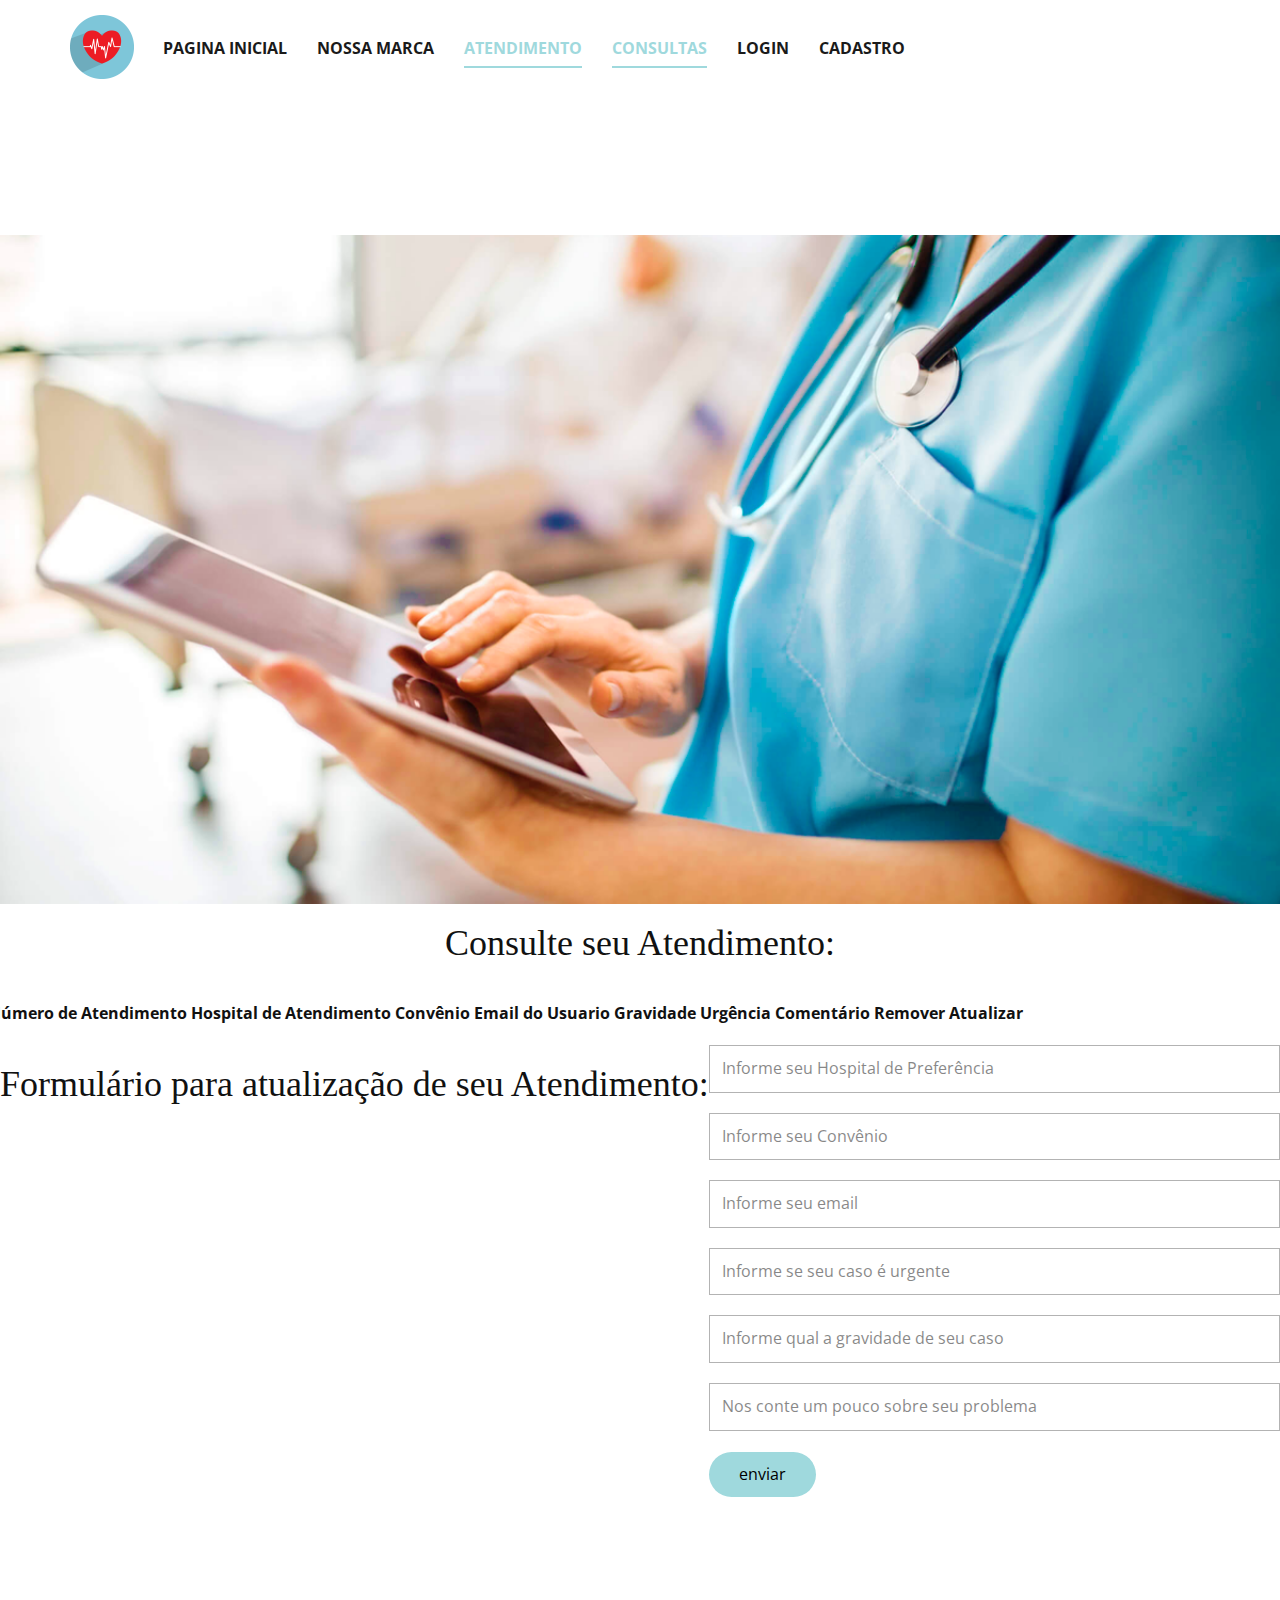
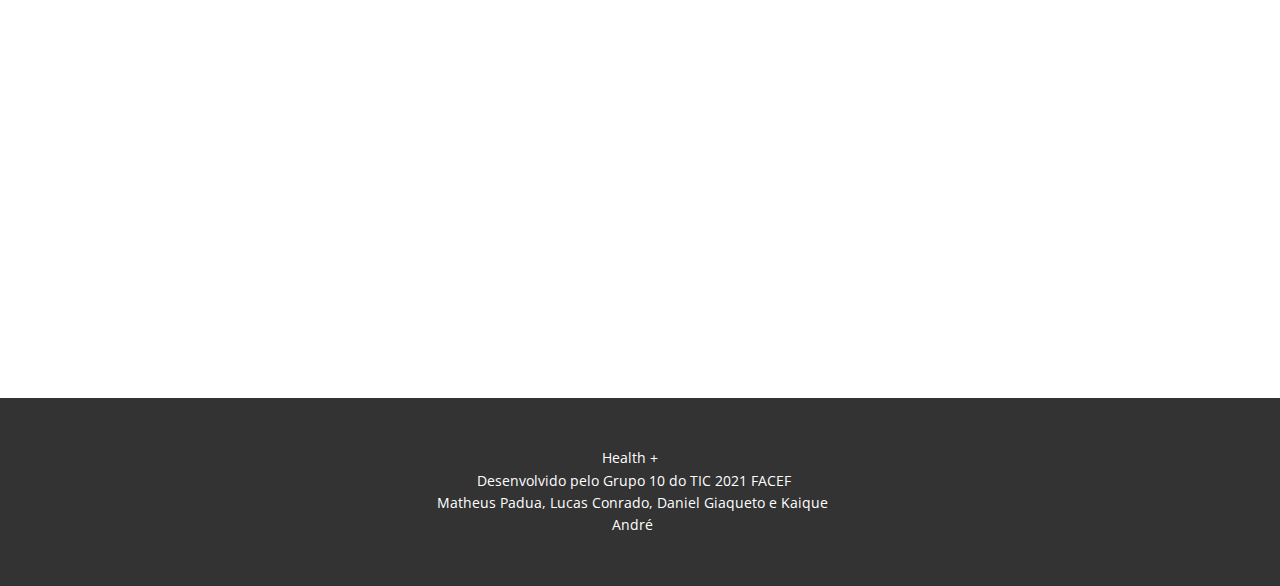
<file: Frontend/Consultas.html>
<!DOCTYPE html>
<html style="font-size: 16px;">
  <head>
    <link href="https://cdn.jsdelivr.net/npm/bootstrap@5.0.1/dist/css/bootstrap.min.css" rel="stylesheet" integrity="sha384-+0n0xVW2eSR5OomGNYDnhzAbDsOXxcvSN1TPprVMTNDbiYZCxYbOOl7+AMvyTG2x" crossorigin="anonymous">
    <link rel="stylesheet" href="https://cdn.jsdelivr.net/npm/bootstrap-icons@1.5.0/font/bootstrap-icons.css">
    <meta name="viewport" content="width=device-width, initial-scale=1.0">
    <meta charset="utf-8">
    <meta name="keywords" content="">
    <meta name="description" content="">
    <meta name="page_type" content="np-template-header-footer-from-plugin">
    <title>Atendimento</title>
    <link rel="stylesheet" href="nicepage.css" media="screen">
<link rel="stylesheet" href="Atendimento.css" media="screen">
    <script class="u-script" type="text/javascript" src="jquery-1.9.1.min.js" defer=""></script>
    <script class="u-script" type="text/javascript" src="nicepage.js" defer=""></script>
    <meta name="generator" content="Nicepage 3.16.5, nicepage.com">
    <link id="u-theme-google-font" rel="stylesheet" href="https://fonts.googleapis.com/css?family=Roboto:100,100i,300,300i,400,400i,500,500i,700,700i,900,900i|Open+Sans:300,300i,400,400i,600,600i,700,700i,800,800i">
    <style>
    
    </style>
    <script> 
  function solicitaratendimento(){//recupera os dados
        let hospitalpreferencia = document.getElementById("hospitalpreferencia").value
        let convenio = document.getElementById("convenio").value
        let usuario_email = document.getElementById("usuario_email").value
        let urgencia =  document.getElementById("urgencia").value 
        let gravidade = document.getElementById("gravidade").value
        let comentario =  document.getElementById("comentario").value
        let id = document.getElementById("id").value

        //monta um objeto
        let atendimento = new Object()
        atendimento.hospitalpreferencia = hospitalpreferencia
        atendimento.convenio = convenio
        atendimento.usuario_email = usuario_email
        atendimento.urgencia = urgencia
        atendimento.gravidade = gravidade
        atendimento.comentario = comentario

        let verbo
        if (id == "") {
          verbo = "POST"
        }
        else{
          verbo = 'PUT'
          atendimento.id = id
        }

        //vamos conectar no Servidor e consumir a API
        let request = new XMLHttpRequest()
        request.open(verbo,'http://localhost:8080/atendimento',true)//tipo assíncrona
        //VERIFICA SE CONECTOU COM SUCESSO
        request.onload = function(){
          if((request.status >= 200) && (request.status <= 400)){
            console.log("Conexão OK")
          }
          else{
            console.log("Problema na conexão")
          }
        }
        //envia os dados para a API
        request.setRequestHeader('Content-Type', 'application/json')
        request.send(JSON.stringify(atendimento))
        alert("Atendimento Atualizado com sucesso")
        consultar()
      }


      function consultar(){
        let request = new XMLHttpRequest()
        request.open('GET', 'http://localhost:8080/atendimento',true)//conexão assíncrona
        request.onload = function(){
          //obtem o resultado da chama á api de consulta
          //converte string para objeto JSON          
          let resultados = JSON.parse(this.response)
          let saida = ""
          //percorre o vetor JSON
          resultados.forEach(resultados => {
            saida = saida + `<tr> <td> ${resultados.id} </td>
              <td> ${resultados.hospitalpreferencia} </td>
                <td> ${resultados.convenio} </td>
                   <td> ${resultados.usuario_email} </td>
                     <td> ${resultados.urgencia} </td>
                       <td> ${resultados.gravidade} </td>
                         <td> ${resultados.comentario} </td>
                            <td> <i onClick="remover(${resultados.id})" class="bi bi-trash"></i>  </td>
                                <td> <i onClick="atualizar(${resultados.id},'${resultados.hospitalpreferencia}','${resultados.convenio}','${resultados.usuario_email}','${resultados.urgencia}','${resultados.gravidade}','${resultados.comentario}')"class="bi bi-arrow-repeat"></i> </td>
                                            </tr>`
          })
          //colocar a saida dentro da tabela(tbody)
          document.getElementById("conteudotabela").innerHTML = saida          
        }
        request.send()
      }
      
      function remover(id){
        let request = new XMLHttpRequest()
        request.open('DELETE', `http://localhost:8080/atendimento/${id}`,true)
        request.send()
        alert(`Atendimento removido com sucesso!`)
        consultar()
      }

      function atualizar(id,hospitalpreferencia,convenio,usuario_email,urgencia,gravidade,comentario){//este são os valores do atendimento que serão alterados
        //levar estes dados para o formulario
        document.getElementById("hospitalpreferencia").value = hospitalpreferencia
        document.getElementById("convenio").value = convenio
        document.getElementById("usuario_email").value = usuario_email
        document.getElementById("urgencia").value = urgencia
        document.getElementById("gravidade").value = gravidade
        document.getElementById("comentario").value = comentario
        document.getElementById("id").value = id 
      }
      
    </script>
    <script type="application/ld+json">{
		"@context": "http://schema.org",
		"@type": "Organization",
		"name": "",
		"url": "index.html",
		"logo": "images/health.png"
}</script>
    <meta property="og:title" content="Atendimento">
    <meta property="og:type" content="website">
    <meta name="theme-color" content="#9fd9dd">
    <link rel="canonical" href="index.html">
    <meta property="og:url" content="index.html">
  </head>
  <body onload="consultar()" class="u-body"><header class="u-clearfix u-header u-header" id="sec-e995"><div class="u-clearfix u-sheet u-sheet-1">
        <a href="https://nicepage.com" class="u-image u-logo u-image-1" data-image-width="256" data-image-height="256">
          <img src="images/health.png" class="u-logo-image u-logo-image-1" data-image-width="64">
        </a>
        <nav class="u-menu u-menu-dropdown u-offcanvas u-menu-1">
          <div class="menu-collapse" style="font-size: 1rem; letter-spacing: 0px; font-weight: 700; text-transform: uppercase;">
            <a class="u-border-2 u-border-active-palette-1-base u-border-hover-white u-border-no-left u-border-no-right u-border-no-top u-button-style u-custom-left-right-menu-spacing u-custom-padding-bottom u-custom-top-bottom-menu-spacing u-nav-link u-text-active-palette-1-base u-text-grey-90 u-text-hover-grey-90" href="#">
              <svg><use xlink:href="#menu-hamburger"></use></svg>
              <svg version="1.1" xmlns="http://www.w3.org/2000/svg" xmlns:xlink="http://www.w3.org/1999/xlink"><defs><symbol id="menu-hamburger" viewBox="0 0 16 16" style="width: 16px; height: 16px;"><rect y="1" width="16" height="2"></rect><rect y="7" width="16" height="2"></rect><rect y="13" width="16" height="2"></rect>
</symbol>
</defs></svg>
            </a>
          </div>
          <div class="u-custom-menu u-nav-container">
            <ul class="u-nav u-spacing-30 u-unstyled u-nav-1"><li class="u-nav-item"><a class="u-border-2 u-border-active-palette-1-base u-border-hover-white u-border-no-left u-border-no-right u-border-no-top u-button-style u-nav-link u-text-active-palette-1-base u-text-grey-90 u-text-hover-grey-90" href="Pagina-Inicial.html" style="padding: 10px 0px;">Pagina Inicial</a>
            </li><li class="u-nav-item"><a class="u-border-2 u-border-active-palette-1-base u-border-hover-white u-border-no-left u-border-no-right u-border-no-top u-button-style u-nav-link u-text-active-palette-1-base u-text-grey-90 u-text-hover-grey-90" href="Nossa-Marca.html" style="padding: 10px 0px;">Nossa Marca</a>
            </li><li class="u-nav-item"><a class="u-border-2 u-border-active-palette-1-base u-border-hover-white u-border-no-left u-border-no-right u-border-no-top u-button-style u-nav-link u-text-active-palette-1-base u-text-grey-90 u-text-hover-grey-90" href="Atendimento.html" style="padding: 10px 0px;">Atendimento</a>
            </li><li class="u-nav-item"><a class="u-border-2 u-border-active-palette-1-base u-border-hover-white u-border-no-left u-border-no-right u-border-no-top u-button-style u-nav-link u-text-active-palette-1-base u-text-grey-90 u-text-hover-grey-90" href="Consultas.html" style="padding: 10px 0px;">Consultas</a>
            </li><li class="u-nav-item"><a class="u-border-2 u-border-active-palette-1-base u-border-hover-white u-border-no-left u-border-no-right u-border-no-top u-button-style u-nav-link u-text-active-palette-1-base u-text-grey-90 u-text-hover-grey-90" href="Login_Cadastro.html" style="padding: 10px 0px;">Login</a>
            </li><li class="u-nav-item"><a class="u-border-2 u-border-active-palette-1-base u-border-hover-white u-border-no-left u-border-no-right u-border-no-top u-button-style u-nav-link u-text-active-palette-1-base u-text-grey-90 u-text-hover-grey-90" href="Cadastro.html" style="padding: 10px 0px;">Cadastro</a>

</li></ul>
          </div>
          <div class="u-custom-menu u-nav-container-collapse">
            <div class="u-black u-container-style u-inner-container-layout u-opacity u-opacity-95 u-sidenav">
              <div class="u-sidenav-overflow">
                <div class="u-menu-close"></div>
                <ul class="u-align-center u-nav u-popupmenu-items u-unstyled u-nav-2"><li class="u-nav-item"><a class="u-button-style u-nav-link" href="Pagina-Inicial.html" style="padding: 10px 0px;">Pagina Inicial</a>
</li><li class="u-nav-item"><a class="u-button-style u-nav-link" href="Nossa-Marca.html" style="padding: 10px 0px;">Nossa Marca</a>
</li><li class="u-nav-item"><a class="u-button-style u-nav-link" href="Login_Cadastro.html" style="padding: 10px 0px;">Login_Cadastro</a>
</li><li class="u-nav-item"><a class="u-button-style u-nav-link" href="Atendimento.html" style="padding: 10px 0px;">Atendimento</a>
</li><li class="u-nav-item"><a class="u-button-style u-nav-link" href="Consultas.html" style="padding: 10px 0px;">Consultas</a>

</li></ul>
              </div>
            </div>
            <div class="u-black u-menu-overlay u-opacity u-opacity-70"></div>
          </div>
        </nav>
      </div>
      <section class="u-clearfix u-gradient u-valign-middle u-section-1" id="sec-1a7e">
        <img src="images/health-tech.png" alt="" class="u-expanded-width u-image u-image-default u-image-1">
        <h2 class="u-align-center u-custom-font u-font-playfair-display u-text u-text-1">Consulte seu Atendimento:</h2>
        <div class="u-clearfix u-expanded-width u-layout-wrap u-layout-wrap-1">
          <div class="u-layout">
            <div class="u-layout-row">
              
              <div class="u-container-style u-layout-cell u-size-26 u-layout-cell-1">
                
                <div class="u-container-layout u-valign-middle u-container-layout-1">

                </div>
              </div>
              <div class="u-container-style u-layout-cell u-size-34 u-layout-cell-2">
                <div class="u-container-layout u-container-layout-2">
                  <div class="u-form u-form-1">
                  </div>
                </div>
              </div>
            </div>
          </div>
        </div>
        <div class="u-clearfix u-gutter-30 u-layout-wrap u-layout-wrap-2">
          <div class="u-layout">
            <div class="u-layout-row">
              <div class="u-container-style u-layout-cell u-left-cell u-size-24 u-layout-cell-3">
                <div class="u-container-layout u-valign-top u-container-layout-3">

                </div>
              </div>
              
              <section>
                <div  id="consulta" class="container">
                  <table class="table">
                    <theader>
                      <th>Número de Atendimento</th>
                      <th>Hospital de Atendimento</th>
                      <th>Convênio</th>
                      <th>Email do Usuario</th>
                      <th>Gravidade</th>
                      <th>Urgência</th>
                      <th>Comentário</th>
                      <th>Remover</th>
                      <th>Atualizar</th>
                    </theader>
                    <tbody id ="conteudotabela">

                    
                  </table>
                </div>
              </section>
              <section>
                <div class="u-container-style u-layout-cell u-right-cell u-size-36 u-layout-cell-4">
                  <h2 class="u-align-center u-custom-font u-font-playfair-display u-text u-text-1">Formulário para atualização de seu Atendimento:</h2>
                  <div class="u-container-layout u-container-layout-4">
                    
                    <div class="u-form u-form-2">
                      <form action="https://nicepage.com/editor/Forms/Process" method="POST" class="u-clearfix u-form-spacing-20 u-form-vertical u-inner-form" style="padding: 0;" source="email" name="form">
                        <input type="hidden" id="siteId" name="siteId" value="436644">
                        <input type="hidden" id="pageId" name="pageId" value="436720">
                        <input id="id" hidden>
                        <div class="u-form-group u-form-name u-form-group-4">
                          <label for="hospitalpreferencia" class="u-form-control-hidden u-label">Name</label>
                          <input type="text" placeholder="Informe seu Hospital de Preferência" id="hospitalpreferencia" name="name" class="u-border-1 u-border-grey-30 u-input u-input-rectangle u-white" required="">
                        </div>
                        <div class="u-form-email u-form-group u-form-group-6">
                          <label for="convenio" class="u-form-control-hidden u-label">Email</label>
                          <input type="email" placeholder="Informe seu Convênio" id="convenio" name="email" class="u-border-1 u-border-grey-30 u-input u-input-rectangle u-white" required="">
                        </div>
                        <div class="u-form-group u-form-group-7">
                          <label for="usuario_email" class="u-form-control-hidden u-label"></label>
                          <input type="text" placeholder="Informe seu email" id="usuario_email" name="text-2" class="u-border-1 u-border-grey-30 u-input u-input-rectangle u-white">
                        </div>
                        <div class="u-form-group u-form-group-8">
                          <label for="urgencia" class="u-form-control-hidden u-label"></label>
                          <input type="text" placeholder="Informe se seu caso é urgente" id="urgencia" name="text" class="u-border-1 u-border-grey-30 u-input u-input-rectangle u-white">
                        </div>
                        <div class="u-form-group u-form-group-9">
                          <label for="gravidade" class="u-form-control-hidden u-label"></label>
                          <input type="text" placeholder="Informe qual a gravidade de seu caso" id="gravidade" name="text-1" class="u-border-1 u-border-grey-30 u-input u-input-rectangle u-white">
                        </div>
                        <div class="u-form-address u-form-group u-form-group-10">
                          <label for="comentario" class="u-form-control-hidden u-label">Endereço</label>
                          <input type="text" placeholder="Nos conte um pouco sobre seu problema" id="comentario" name="address" class="u-border-1 u-border-grey-30 u-input u-input-rectangle u-white" required="">
                        </div>                    
                        <div class="u-align-left u-form-group u-form-submit u-form-group-12">
                          <a href="#" class="u-btn u-btn-round u-btn-submit u-button-style u-radius-30 u-btn-2">enviar<br>
                          </a>
                          <input onClick="solicitaratendimento()" type="submit" value="submit" class="u-form-control-hidden">
                        </div>
                        <div class="u-form-send-message u-form-send-success"> Obrigado! Seu Atendimento foi Realizado. </div>
                        <div class="u-form-send-error u-form-send-message">Ops! Verifique os Erros e tente novamente. </div>
                        <input type="hidden" value="" name="recaptchaResponse">
                      </form>
                    </div>
                  </div>
                </div> 
              </section>
            </div>
          </div>
        </div>
      </section>
    </header>
    <section class="u-clearfix u-section-1" id="sec-3977">
      <div class="u-clearfix u-sheet u-sheet-1"></div>
      
    </section>
    
    
    
    <footer class="u-align-center u-clearfix u-footer u-grey-80 u-footer" id="sec-aeb0"><div class="u-clearfix u-sheet u-sheet-1">
        <p class="u-small-text u-text u-text-variant u-text-1">Health +&nbsp;<br>&nbsp;Desenvolvido pelo Grupo 10 do TIC 2021 FACEF<br>Matheus Padua, Lucas Conrado, Daniel Giaqueto e Kaique André
        </p>
      </div></footer>

  </body>
</html>
</file>
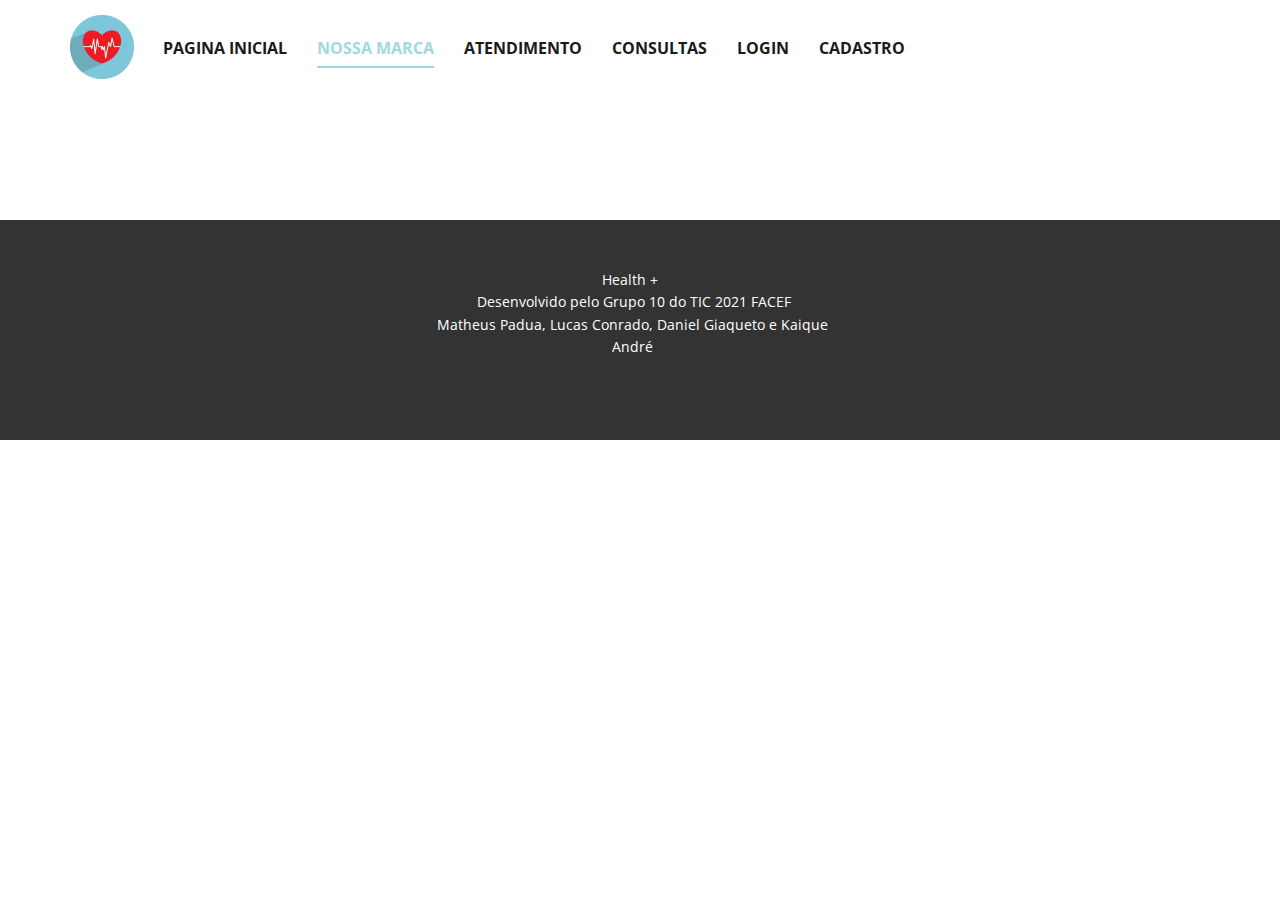
<file: Frontend/Feedback_NPS.html>
<!DOCTYPE html>
<html style="font-size: 16px;">
  <head>
    <meta name="viewport" content="width=device-width, initial-scale=1.0">
    <meta charset="utf-8">
    <meta name="keywords" content="Nosso Time">
    <meta name="description" content="">
    <meta name="page_type" content="np-template-header-footer-from-plugin">
    <title>Nossa Marca</title>
    <link rel="stylesheet" href="nicepage.css" media="screen">
<link rel="stylesheet" href="Feedback_NPS.css" media="screen">
    <script class="u-script" type="text/javascript" src="jquery-1.9.1.min.js" defer=""></script>
    <script class="u-script" type="text/javascript" src="nicepage.js" defer=""></script>
    <meta name="generator" content="Nicepage 3.16.5, nicepage.com">
    <link id="u-theme-google-font" rel="stylesheet" href="https://fonts.googleapis.com/css?family=Roboto:100,100i,300,300i,400,400i,500,500i,700,700i,900,900i|Open+Sans:300,300i,400,400i,600,600i,700,700i,800,800i">
    <link id="u-page-google-font" rel="stylesheet" href="https://fonts.googleapis.com/css?family=Playfair+Display:400,400i,500,500i,600,600i,700,700i,800,800i,900,900i">
    
    
    <script type="application/ld+json">{
		"@context": "http://schema.org",
		"@type": "Organization",
		"name": "",
		"url": "index.html",
		"logo": "images/health.png"
}</script>
    <meta property="og:title" content="Nossa Marca">
    <meta property="og:type" content="website">
    <meta name="theme-color" content="#9fd9dd">
    <link rel="canonical" href="index.html">
    <meta property="og:url" content="index.html">
  </head>
  <body class="u-body"><header class="u-clearfix u-header u-header" id="sec-e995"><div class="u-clearfix u-sheet u-sheet-1">
        <a href="https://nicepage.com" class="u-image u-logo u-image-1" data-image-width="256" data-image-height="256">
          <img src="images/health.png" class="u-logo-image u-logo-image-1" data-image-width="64">
        </a>
        <nav class="u-menu u-menu-dropdown u-offcanvas u-menu-1">
          <div class="menu-collapse" style="font-size: 1rem; letter-spacing: 0px; font-weight: 700; text-transform: uppercase;">
            <a class="u-border-2 u-border-active-palette-1-base u-border-hover-white u-border-no-left u-border-no-right u-border-no-top u-button-style u-custom-left-right-menu-spacing u-custom-padding-bottom u-custom-top-bottom-menu-spacing u-nav-link u-text-active-palette-1-base u-text-grey-90 u-text-hover-grey-90" href="#">
              <svg><use xlink:href="#menu-hamburger"></use></svg>
              <svg version="1.1" xmlns="http://www.w3.org/2000/svg" xmlns:xlink="http://www.w3.org/1999/xlink"><defs><symbol id="menu-hamburger" viewBox="0 0 16 16" style="width: 16px; height: 16px;"><rect y="1" width="16" height="2"></rect><rect y="7" width="16" height="2"></rect><rect y="13" width="16" height="2"></rect>
</symbol>
</defs></svg>
            </a>
          </div>
          <div class="u-custom-menu u-nav-container">
            <ul class="u-nav u-spacing-30 u-unstyled u-nav-1"><li class="u-nav-item"><a class="u-border-2 u-border-active-palette-1-base u-border-hover-white u-border-no-left u-border-no-right u-border-no-top u-button-style u-nav-link u-text-active-palette-1-base u-text-grey-90 u-text-hover-grey-90" href="Pagina-Inicial.html" style="padding: 10px 0px;">Pagina Inicial</a>
            </li><li class="u-nav-item"><a class="u-border-2 u-border-active-palette-1-base u-border-hover-white u-border-no-left u-border-no-right u-border-no-top u-button-style u-nav-link u-text-active-palette-1-base u-text-grey-90 u-text-hover-grey-90" href="Nossa-Marca.html" style="padding: 10px 0px;">Nossa Marca</a>
            </li><li class="u-nav-item"><a class="u-border-2 u-border-active-palette-1-base u-border-hover-white u-border-no-left u-border-no-right u-border-no-top u-button-style u-nav-link u-text-active-palette-1-base u-text-grey-90 u-text-hover-grey-90" href="Atendimento.html" style="padding: 10px 0px;">Atendimento</a>
            </li><li class="u-nav-item"><a class="u-border-2 u-border-active-palette-1-base u-border-hover-white u-border-no-left u-border-no-right u-border-no-top u-button-style u-nav-link u-text-active-palette-1-base u-text-grey-90 u-text-hover-grey-90" href="Consultas.html" style="padding: 10px 0px;">Consultas</a>
            </li><li class="u-nav-item"><a class="u-border-2 u-border-active-palette-1-base u-border-hover-white u-border-no-left u-border-no-right u-border-no-top u-button-style u-nav-link u-text-active-palette-1-base u-text-grey-90 u-text-hover-grey-90" href="Login_Cadastro.html" style="padding: 10px 0px;">Login</a>
            </li><li class="u-nav-item"><a class="u-border-2 u-border-active-palette-1-base u-border-hover-white u-border-no-left u-border-no-right u-border-no-top u-button-style u-nav-link u-text-active-palette-1-base u-text-grey-90 u-text-hover-grey-90" href="Cadastro.html" style="padding: 10px 0px;">Cadastro</a>

</li></ul>
          </div>
          <div class="u-custom-menu u-nav-container-collapse">
            <div class="u-black u-container-style u-inner-container-layout u-opacity u-opacity-95 u-sidenav">
              <div class="u-sidenav-overflow">
                <div class="u-menu-close"></div>
                <ul class="u-align-center u-nav u-popupmenu-items u-unstyled u-nav-2"><li class="u-nav-item"><a class="u-button-style u-nav-link" href="Pagina-Inicial.html" style="padding: 10px 0px;">Pagina Inicial</a>
</li><li class="u-nav-item"><a class="u-button-style u-nav-link" href="Nossa-Marca.html" style="padding: 10px 0px;">Nossa Marca</a>
</li><li class="u-nav-item"><a class="u-button-style u-nav-link" href="Login_Cadastro.html" style="padding: 10px 0px;">Login_Cadastro</a>
</li><li class="u-nav-item"><a class="u-button-style u-nav-link" href="Atendimento.html" style="padding: 10px 0px;">Atendimento</a>
</li><li class="u-nav-item"><a class="u-button-style u-nav-link" href="Consultas.html" style="padding: 10px 0px;">Consultas</a>

</li></ul>
              </div>
            </div>
            <div class="u-black u-menu-overlay u-opacity u-opacity-70"></div>
          </div>
        </nav>
      </div></header>
    <section>
      
    </section>
    
    
    <footer class="u-align-center u-clearfix u-footer u-grey-80 u-footer" id="sec-aeb0"><div class="u-clearfix u-sheet u-sheet-1">
        <p class="u-small-text u-text u-text-variant u-text-1">Health +&nbsp;<br>&nbsp;Desenvolvido pelo Grupo 10 do TIC 2021 FACEF<br>Matheus Padua, Lucas Conrado, Daniel Giaqueto e Kaique André
        </p>
      </div></footer>
    <section class="u-backlink u-clearfix u-grey-80">
    </section>
  </body>
</html>
</file>
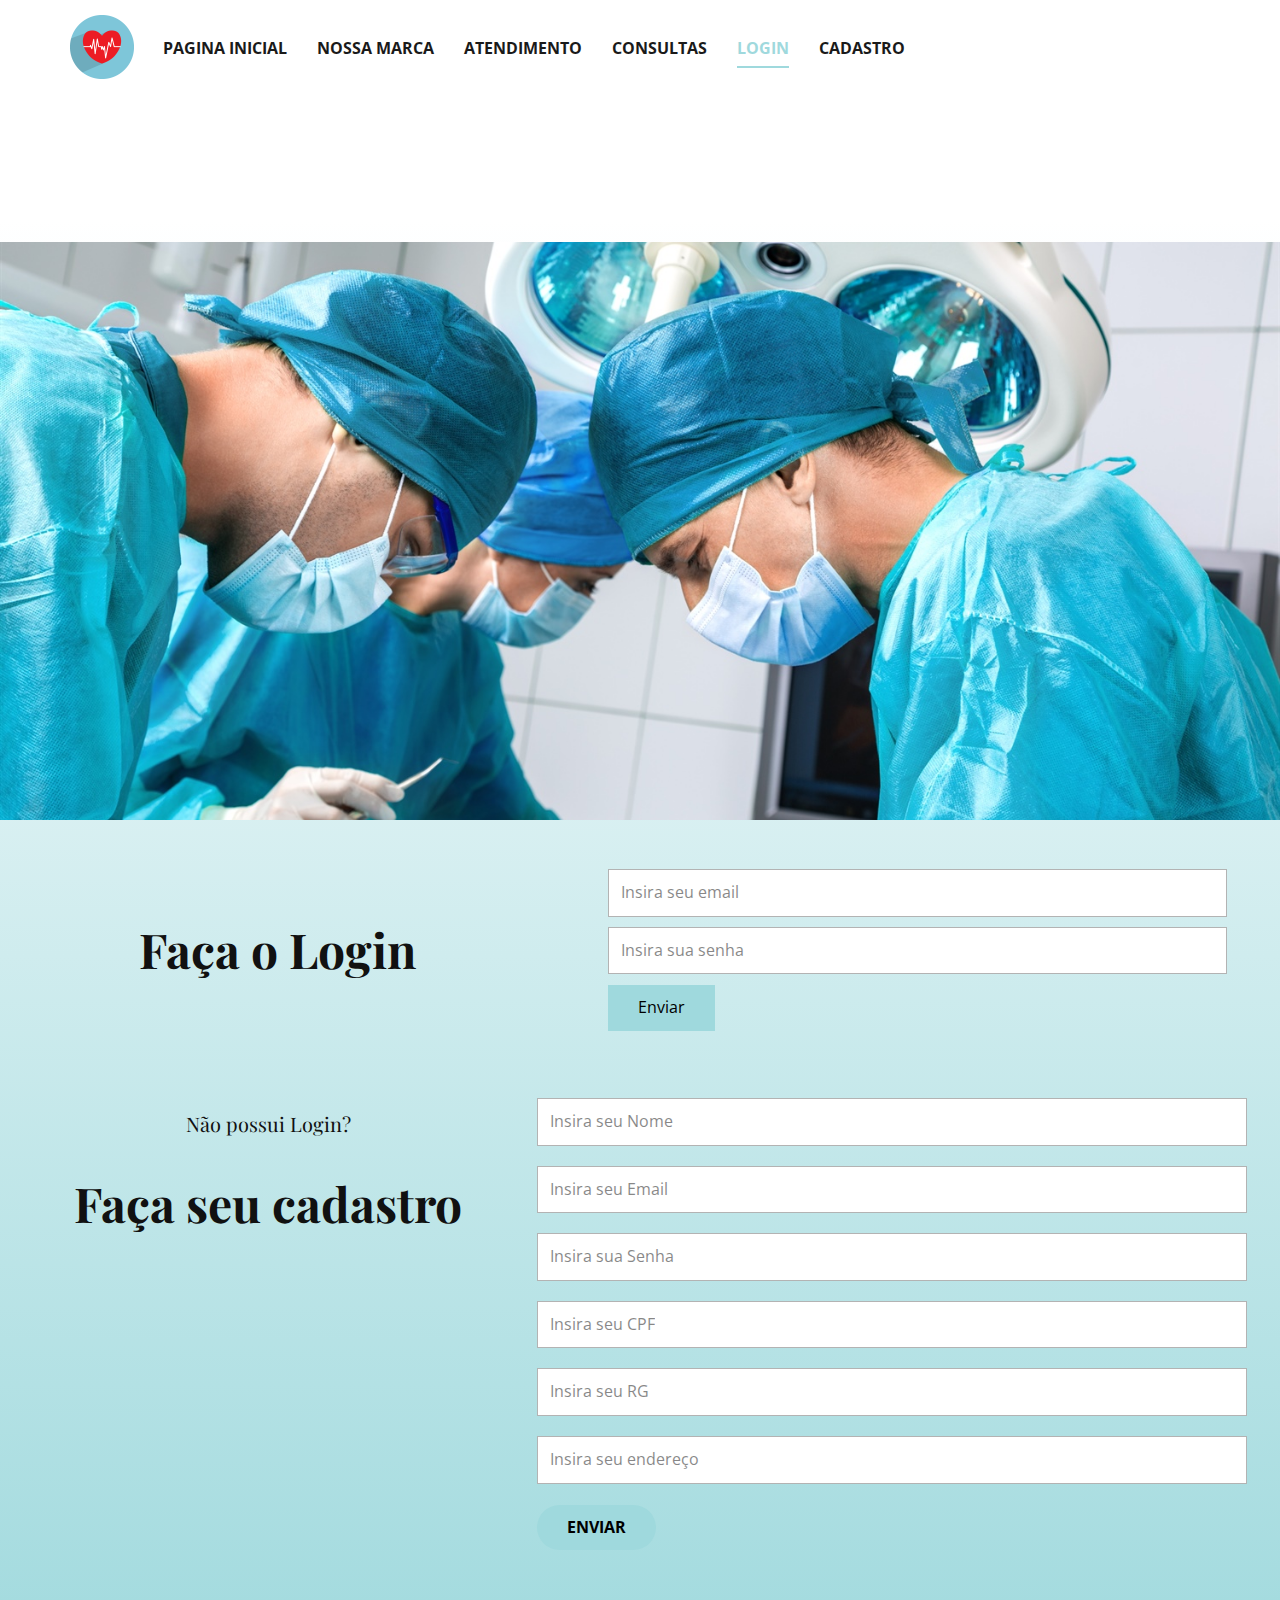
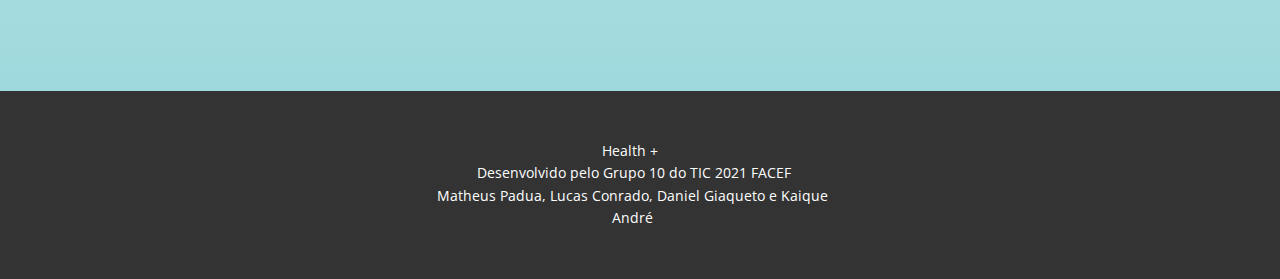
<file: Frontend/Login_Cadastro.html>
<!DOCTYPE html>
<html style="font-size: 16px;">
  <head>
    <meta name="viewport" content="width=device-width, initial-scale=1.0">
    <meta name="keywords" content="Faça seu cadastro">
    <meta name="description" content="">
    <meta name="page_type" content="np-template-header-footer-from-plugin">
    <title>Login_Cadastro</title>
    <link rel="stylesheet" href="nicepage.css" media="screen">
<link rel="stylesheet" href="Login_Cadastro.css" media="screen">
    <script class="u-script" type="text/javascript" src="jquery-1.9.1.min.js" defer=""></script>
    <script class="u-script" type="text/javascript" src="nicepage.js" defer=""></script>
    <meta name="generator" content="Nicepage 3.16.5, nicepage.com">
    <link id="u-theme-google-font" rel="stylesheet" href="https://fonts.googleapis.com/css?family=Roboto:100,100i,300,300i,400,400i,500,500i,700,700i,900,900i|Open+Sans:300,300i,400,400i,600,600i,700,700i,800,800i">
    <link id="u-page-google-font" rel="stylesheet" href="https://fonts.googleapis.com/css?family=Playfair+Display:400,400i,500,500i,600,600i,700,700i,800,800i,900,900i">
    
    <script>
      function cadastrar(){
        //recupera os dados
        let nome = document.getElementById("name-a468").value
        let email = document.getElementById("email-a468").value
        let senha = document.getElementById("text-cfbb").value
        let cpf =  document.getElementById("text-3421").value 
        let rg = document.getElementById("text-6643").value
        let endereco =  document.getElementById("address-2e23").value

        //monta um objeto
        let paciente = new Object()
        paciente.nome = nome
        paciente.email = email
        paciente.senha = senha
        paciente.cpf = cpf
        paciente.rg = rg
        paciente.endereco = endereco

        //vamos conectar no Servidor e consumir a API
        let request = new XMLHttpRequest()
        request.open('POST','http://localhost:8080/paciente',true)//tipo assíncrona
        //VERIFICA SE CONECTOU COM SUCESSO
        request.onload = function(){
          if((request.status >= 200) && (request.status <= 400)){
            console.log("Conexão OK")
          }
          else{
            console.log("Problema na conexão")
          }
        }
        //envia os dados para a API
        request.setRequestHeader('Content-Type', 'application/json')
        request.send(JSON.stringify(paciente))
        alert("Paciente cadastrado com sucesso")
      }
    </script>

    <script>
      function fazerLogin(){
        let email = document.getElementById("email_login").value
        let senha = document.getElementById("senha_login").value

        let request = new XMLHttpRequest()
        request.open('GET', `http://localhost:8080/usuario/email/${email}`,true)
        request.onload = function(){
          let usuario = JSON.parse(this.response)
          if(usuario.senha == senha){
            alert("Entrou no Sistema")
          }
          else {
            alert("Problema com o Login/Senha")
          }
        }
        request.send()

      }
    </script>
    
    <script type="application/ld+json">{
		"@context": "http://schema.org",
		"@type": "Organization",
		"name": "",
		"url": "index.html",
		"logo": "images/health.png"
}</script>
    <meta property="og:title" content="Login_Cadastro">
    <meta property="og:type" content="website">
    <meta name="theme-color" content="#9fd9dd">
    <link rel="canonical" href="index.html">
    <meta property="og:url" content="index.html">
  </head>
  <body class="u-body"><header class="u-clearfix u-header u-header" id="sec-e995"><div class="u-clearfix u-sheet u-sheet-1">
        <a href="https://nicepage.com" class="u-image u-logo u-image-1" data-image-width="256" data-image-height="256">
          <img src="images/health.png" class="u-logo-image u-logo-image-1" data-image-width="64">
        </a>
        <nav class="u-menu u-menu-dropdown u-offcanvas u-menu-1">
          <div class="menu-collapse" style="font-size: 1rem; letter-spacing: 0px; font-weight: 700; text-transform: uppercase;">
            <a class="u-border-2 u-border-active-palette-1-base u-border-hover-white u-border-no-left u-border-no-right u-border-no-top u-button-style u-custom-left-right-menu-spacing u-custom-padding-bottom u-custom-top-bottom-menu-spacing u-nav-link u-text-active-palette-1-base u-text-grey-90 u-text-hover-grey-90" href="#">
              <svg><use xlink:href="#menu-hamburger"></use></svg>
              <svg version="1.1" xmlns="http://www.w3.org/2000/svg" xmlns:xlink="http://www.w3.org/1999/xlink"><defs><symbol id="menu-hamburger" viewBox="0 0 16 16" style="width: 16px; height: 16px;"><rect y="1" width="16" height="2"></rect><rect y="7" width="16" height="2"></rect><rect y="13" width="16" height="2"></rect>
</symbol>
</defs></svg>
            </a>
          </div>
          <div class="u-custom-menu u-nav-container">
            <ul class="u-nav u-spacing-30 u-unstyled u-nav-1"><li class="u-nav-item"><a class="u-border-2 u-border-active-palette-1-base u-border-hover-white u-border-no-left u-border-no-right u-border-no-top u-button-style u-nav-link u-text-active-palette-1-base u-text-grey-90 u-text-hover-grey-90" href="Pagina-Inicial.html" style="padding: 10px 0px;">Pagina Inicial</a>
            </li><li class="u-nav-item"><a class="u-border-2 u-border-active-palette-1-base u-border-hover-white u-border-no-left u-border-no-right u-border-no-top u-button-style u-nav-link u-text-active-palette-1-base u-text-grey-90 u-text-hover-grey-90" href="Nossa-Marca.html" style="padding: 10px 0px;">Nossa Marca</a>
            </li><li class="u-nav-item"><a class="u-border-2 u-border-active-palette-1-base u-border-hover-white u-border-no-left u-border-no-right u-border-no-top u-button-style u-nav-link u-text-active-palette-1-base u-text-grey-90 u-text-hover-grey-90" href="Atendimento.html" style="padding: 10px 0px;">Atendimento</a>
            </li><li class="u-nav-item"><a class="u-border-2 u-border-active-palette-1-base u-border-hover-white u-border-no-left u-border-no-right u-border-no-top u-button-style u-nav-link u-text-active-palette-1-base u-text-grey-90 u-text-hover-grey-90" href="Consultas.html" style="padding: 10px 0px;">Consultas</a>
            </li><li class="u-nav-item"><a class="u-border-2 u-border-active-palette-1-base u-border-hover-white u-border-no-left u-border-no-right u-border-no-top u-button-style u-nav-link u-text-active-palette-1-base u-text-grey-90 u-text-hover-grey-90" href="Login_Cadastro.html" style="padding: 10px 0px;">Login</a>
            </li><li class="u-nav-item"><a class="u-border-2 u-border-active-palette-1-base u-border-hover-white u-border-no-left u-border-no-right u-border-no-top u-button-style u-nav-link u-text-active-palette-1-base u-text-grey-90 u-text-hover-grey-90" href="Cadastro.html" style="padding: 10px 0px;">Cadastro</a>

</li></ul>
          </div>
          <div class="u-custom-menu u-nav-container-collapse">
            <div class="u-black u-container-style u-inner-container-layout u-opacity u-opacity-95 u-sidenav">
              <div class="u-sidenav-overflow">
                <div class="u-menu-close"></div>
                <ul class="u-align-center u-nav u-popupmenu-items u-unstyled u-nav-2"><li class="u-nav-item"><a class="u-button-style u-nav-link" href="Pagina-Inicial.html" style="padding: 10px 0px;">Pagina Inicial</a>
</li><li class="u-nav-item"><a class="u-button-style u-nav-link" href="Nossa-Marca.html" style="padding: 10px 0px;">Nossa Marca</a>
</li><li class="u-nav-item"><a class="u-button-style u-nav-link" href="Login_Cadastro.html" style="padding: 10px 0px;">Login_Cadastro</a>
</li><li class="u-nav-item"><a class="u-button-style u-nav-link" href="Atendimento.html" style="padding: 10px 0px;">Atendimento</a>
</li></ul>
              </div>
            </div>
            <div class="u-black u-menu-overlay u-opacity u-opacity-70"></div>
          </div>
        </nav>
      </div></header>
    <section class="u-clearfix u-gradient u-valign-middle u-section-1" id="sec-1a7e">
      <img src="images/billionphotos1232770.jpg" alt="" class="u-expanded-width u-image u-image-default u-image-1">
      <div class="u-clearfix u-expanded-width u-layout-wrap u-layout-wrap-1">
        <div class="u-layout">
          <div class="u-layout-row">
            <div class="u-container-style u-layout-cell u-size-26 u-layout-cell-1">
              <div class="u-container-layout u-valign-middle u-container-layout-1">
                <h2 class="u-align-center u-custom-font u-font-playfair-display u-text u-text-1">Faça o Login</h2>
              </div>
            </div>
            <div class="u-container-style u-layout-cell u-size-34 u-layout-cell-2">
              <div class="u-container-layout u-container-layout-2">
                <div class="u-form u-form-1">
                  <form action="https://nicepage.com/editor/Forms/Process" method="POST" class="u-clearfix u-form-spacing-10 u-form-vertical u-inner-form" style="padding: 10px" source="email" name="form-1">
                    <input type="hidden" id="siteId" name="siteId" value="436644">
                    <input type="hidden" id="pageId" name="pageId" value="436720">
                    <div class="u-form-group u-form-name">
                      <label for="name-bf1e" class="u-form-control-hidden u-label">Email</label>
                      <input type="email" placeholder="Insira seu email" id="email_login" name="email_login" class="u-border-1 u-border-grey-30 u-input u-input-rectangle u-white" required="">
                    </div>
                    <div class="u-form-email u-form-group">
                      <label for="email-bf1e" class="u-form-control-hidden u-label">Senha</label>
                      <input type="password" placeholder="Insira sua senha" id="senha_login" name="senha_login" class="u-border-1 u-border-grey-30 u-input u-input-rectangle u-white" required="">
                    </div>
                    <div class="u-align-left u-form-group u-form-submit">
                      <a href="#" class="u-btn u-btn-submit u-button-style">Enviar</a>
                      <button onclick="fazerLogin()"type="submit" value="submit" class="u-form-control-hidden"> </button>
                    </div>
                    <div class="u-form-send-message u-form-send-success"> Obrigado! A sua mensagem foi enviada. </div>
                    <div class="u-form-send-error u-form-send-message"> Não foi possível enviar a sua mensagem. Por favor, corrija os erros e tente novamente. </div>
                    <input type="hidden" value="" name="recaptchaResponse">
                  </form>
                </div>
              </div>
            </div>
          </div>
        </div>
      </div>
      <div class="u-clearfix u-gutter-30 u-layout-wrap u-layout-wrap-2">
        <div class="u-layout">
          <div class="u-layout-row">
            <div class="u-container-style u-layout-cell u-left-cell u-size-24 u-layout-cell-3">
              <div class="u-container-layout u-valign-top u-container-layout-3">
                <h2 class="u-align-center u-custom-font u-font-playfair-display u-text u-text-2">
                  <span style="font-size: 1.25rem; font-weight: 400;">Não possui Login?<br>
                  </span>
                  <br>
                  <span style="font-size: 3rem;">Faça seu cadastro</span>
                  <br>
                </h2>
              </div>
            </div>
            <div class="u-container-style u-layout-cell u-right-cell u-size-36 u-layout-cell-4">
              <div class="u-container-layout u-container-layout-4">
                <div class="u-form u-form-2">
                  <form action="https://nicepage.com/editor/Forms/Process" method="POST" class="u-clearfix u-form-spacing-20 u-form-vertical u-inner-form" style="padding: 0;" source="email" name="form">
                    <input type="hidden" id="siteId" name="siteId" value="436644">
                    <input type="hidden" id="pageId" name="pageId" value="436720">
                    <div class="u-form-group u-form-name u-form-group-4">
                      <label for="name-a468" class="u-form-control-hidden u-label">Name</label>
                      <input type="text" placeholder="Insira seu Nome" id="name-a468" name="name" class="u-border-1 u-border-grey-30 u-input u-input-rectangle u-white" required="">
                    </div>
                    <div class="u-form-email u-form-group u-form-group-6">
                      <label for="email-a468" class="u-form-control-hidden u-label">Email</label>
                      <input type="email" placeholder="Insira seu Email" id="email-a468" name="email" class="u-border-1 u-border-grey-30 u-input u-input-rectangle u-white" required="">
                    </div>
                    <div class="u-form-group u-form-group-7">
                      <label for="text-cfbb" class="u-form-control-hidden u-label"></label>
                      <input type="text" placeholder="Insira sua Senha" id="text-cfbb" name="text-2" class="u-border-1 u-border-grey-30 u-input u-input-rectangle u-white">
                    </div>
                    <div class="u-form-group u-form-group-8">
                      <label for="text-3421" class="u-form-control-hidden u-label"></label>
                      <input type="text" placeholder="Insira seu CPF" id="text-3421" name="text" class="u-border-1 u-border-grey-30 u-input u-input-rectangle u-white">
                    </div>
                    <div class="u-form-group u-form-group-9">
                      <label for="text-6643" class="u-form-control-hidden u-label"></label>
                      <input type="text" placeholder="Insira seu RG" id="text-6643" name="text-1" class="u-border-1 u-border-grey-30 u-input u-input-rectangle u-white">
                    </div>
                    <div class="u-form-address u-form-group u-form-group-10">
                      <label for="address-2e23" class="u-form-control-hidden u-label">Endereço</label>
                      <input type="text" placeholder="Insira seu endereço" id="address-2e23" name="address" class="u-border-1 u-border-grey-30 u-input u-input-rectangle u-white" required="">
                    </div>                    
                    <div class="u-align-left u-form-group u-form-submit u-form-group-12">
                      <a href="#" class="u-btn u-btn-round u-btn-submit u-button-style u-radius-30 u-btn-2">enviar<br>
                      </a>
                      <input onClick="cadastrar()" type="submit" value="submit" class="u-form-control-hidden">
                    </div>
                    <div class="u-form-send-message u-form-send-success"> Obrigado! Seu Cadastro foi Realizado. </div>
                    <div class="u-form-send-error u-form-send-message">Ops! Verifique os Erros e tente novamente. </div>
                    <input type="hidden" value="" name="recaptchaResponse">
                  </form>
                </div>
              </div>
            </div>
          </div>
        </div>
      </div>
    </section>
    
    
    <footer class="u-align-center u-clearfix u-footer u-grey-80 u-footer" id="sec-aeb0"><div class="u-clearfix u-sheet u-sheet-1">
        <p class="u-small-text u-text u-text-variant u-text-1">Health +&nbsp;<br>&nbsp;Desenvolvido pelo Grupo 10 do TIC 2021 FACEF<br>Matheus Padua, Lucas Conrado, Daniel Giaqueto e Kaique André
        </p>
      </div></footer>

  </body>
</html>
</file>
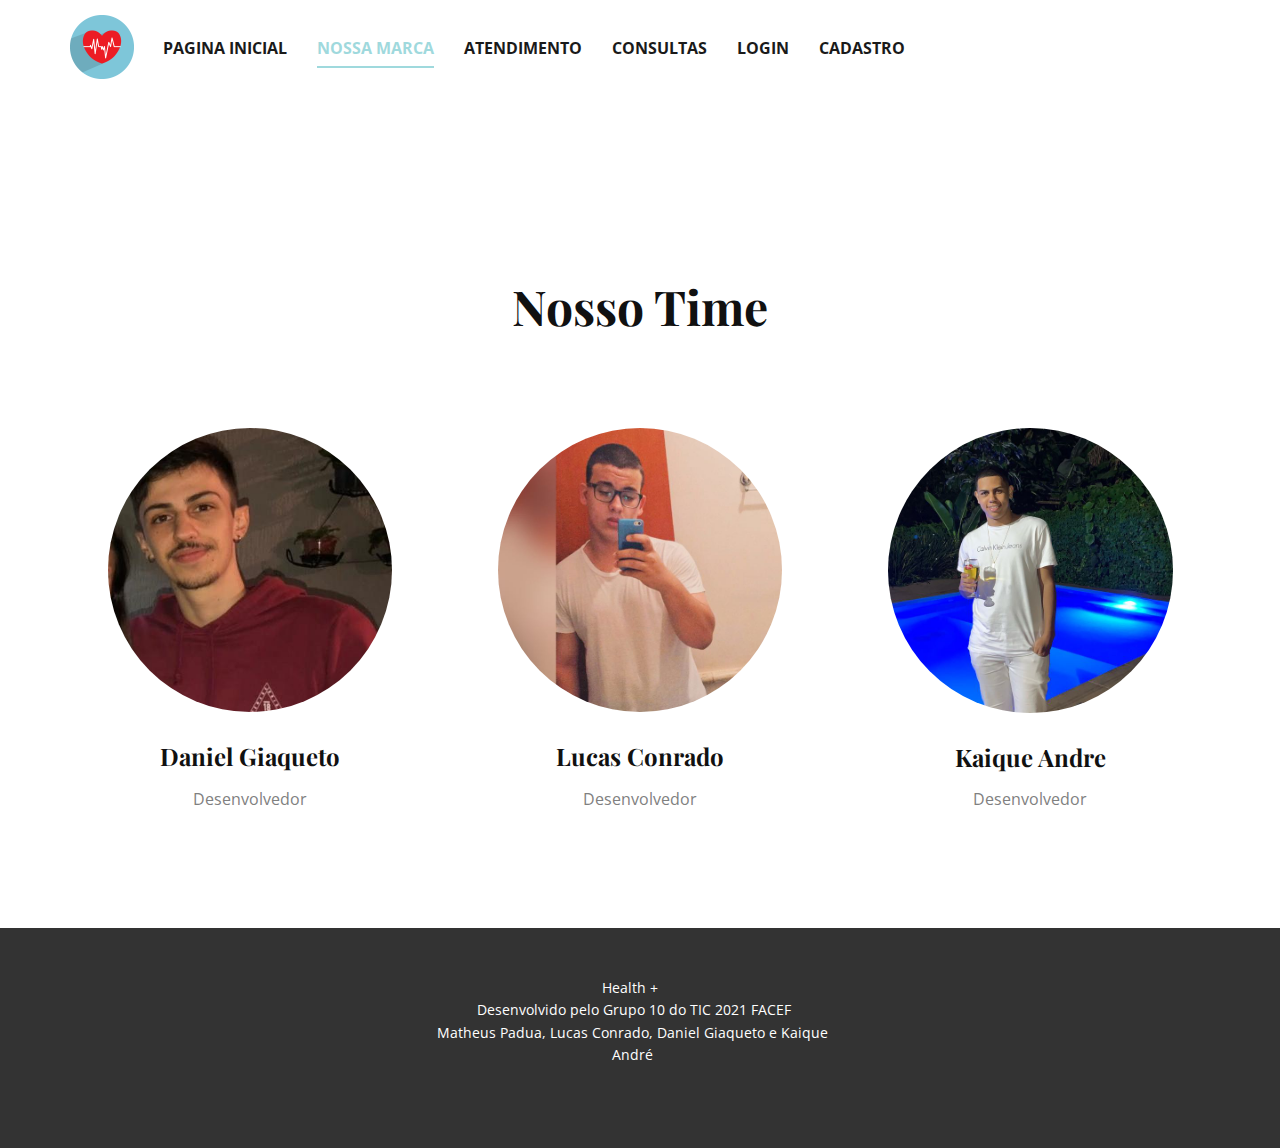
<file: Frontend/Nossa-Marca.html>
<!DOCTYPE html>
<html style="font-size: 16px;">
  <head>
    <meta name="viewport" content="width=device-width, initial-scale=1.0">
    <meta charset="utf-8">
    <meta name="keywords" content="Nosso Time">
    <meta name="description" content="">
    <meta name="page_type" content="np-template-header-footer-from-plugin">
    <title>Nossa Marca</title>
    <link rel="stylesheet" href="nicepage.css" media="screen">
<link rel="stylesheet" href="Nossa-Marca.css" media="screen">
    <script class="u-script" type="text/javascript" src="jquery-1.9.1.min.js" defer=""></script>
    <script class="u-script" type="text/javascript" src="nicepage.js" defer=""></script>
    <meta name="generator" content="Nicepage 3.16.5, nicepage.com">
    <link id="u-theme-google-font" rel="stylesheet" href="https://fonts.googleapis.com/css?family=Roboto:100,100i,300,300i,400,400i,500,500i,700,700i,900,900i|Open+Sans:300,300i,400,400i,600,600i,700,700i,800,800i">
    <link id="u-page-google-font" rel="stylesheet" href="https://fonts.googleapis.com/css?family=Playfair+Display:400,400i,500,500i,600,600i,700,700i,800,800i,900,900i">
    
    
    <script type="application/ld+json">{
		"@context": "http://schema.org",
		"@type": "Organization",
		"name": "",
		"url": "index.html",
		"logo": "images/health.png"
}</script>
    <meta property="og:title" content="Nossa Marca">
    <meta property="og:type" content="website">
    <meta name="theme-color" content="#9fd9dd">
    <link rel="canonical" href="index.html">
    <meta property="og:url" content="index.html">
  </head>
  <body class="u-body"><header class="u-clearfix u-header u-header" id="sec-e995"><div class="u-clearfix u-sheet u-sheet-1">
        <a href="https://nicepage.com" class="u-image u-logo u-image-1" data-image-width="256" data-image-height="256">
          <img src="images/health.png" class="u-logo-image u-logo-image-1" data-image-width="64">
        </a>
        <nav class="u-menu u-menu-dropdown u-offcanvas u-menu-1">
          <div class="menu-collapse" style="font-size: 1rem; letter-spacing: 0px; font-weight: 700; text-transform: uppercase;">
            <a class="u-border-2 u-border-active-palette-1-base u-border-hover-white u-border-no-left u-border-no-right u-border-no-top u-button-style u-custom-left-right-menu-spacing u-custom-padding-bottom u-custom-top-bottom-menu-spacing u-nav-link u-text-active-palette-1-base u-text-grey-90 u-text-hover-grey-90" href="#">
              <svg><use xlink:href="#menu-hamburger"></use></svg>
              <svg version="1.1" xmlns="http://www.w3.org/2000/svg" xmlns:xlink="http://www.w3.org/1999/xlink"><defs><symbol id="menu-hamburger" viewBox="0 0 16 16" style="width: 16px; height: 16px;"><rect y="1" width="16" height="2"></rect><rect y="7" width="16" height="2"></rect><rect y="13" width="16" height="2"></rect>
</symbol>
</defs></svg>
            </a>
          </div>
          <div class="u-custom-menu u-nav-container">
            <ul class="u-nav u-spacing-30 u-unstyled u-nav-1"><li class="u-nav-item"><a class="u-border-2 u-border-active-palette-1-base u-border-hover-white u-border-no-left u-border-no-right u-border-no-top u-button-style u-nav-link u-text-active-palette-1-base u-text-grey-90 u-text-hover-grey-90" href="Pagina-Inicial.html" style="padding: 10px 0px;">Pagina Inicial</a>
            </li><li class="u-nav-item"><a class="u-border-2 u-border-active-palette-1-base u-border-hover-white u-border-no-left u-border-no-right u-border-no-top u-button-style u-nav-link u-text-active-palette-1-base u-text-grey-90 u-text-hover-grey-90" href="Nossa-Marca.html" style="padding: 10px 0px;">Nossa Marca</a>
            </li><li class="u-nav-item"><a class="u-border-2 u-border-active-palette-1-base u-border-hover-white u-border-no-left u-border-no-right u-border-no-top u-button-style u-nav-link u-text-active-palette-1-base u-text-grey-90 u-text-hover-grey-90" href="Atendimento.html" style="padding: 10px 0px;">Atendimento</a>
            </li><li class="u-nav-item"><a class="u-border-2 u-border-active-palette-1-base u-border-hover-white u-border-no-left u-border-no-right u-border-no-top u-button-style u-nav-link u-text-active-palette-1-base u-text-grey-90 u-text-hover-grey-90" href="Consultas.html" style="padding: 10px 0px;">Consultas</a>
            </li><li class="u-nav-item"><a class="u-border-2 u-border-active-palette-1-base u-border-hover-white u-border-no-left u-border-no-right u-border-no-top u-button-style u-nav-link u-text-active-palette-1-base u-text-grey-90 u-text-hover-grey-90" href="Login_Cadastro.html" style="padding: 10px 0px;">Login</a>
            </li><li class="u-nav-item"><a class="u-border-2 u-border-active-palette-1-base u-border-hover-white u-border-no-left u-border-no-right u-border-no-top u-button-style u-nav-link u-text-active-palette-1-base u-text-grey-90 u-text-hover-grey-90" href="Cadastro.html" style="padding: 10px 0px;">Cadastro</a>

</li></ul>
          </div>
          <div class="u-custom-menu u-nav-container-collapse">
            <div class="u-black u-container-style u-inner-container-layout u-opacity u-opacity-95 u-sidenav">
              <div class="u-sidenav-overflow">
                <div class="u-menu-close"></div>
                <ul class="u-align-center u-nav u-popupmenu-items u-unstyled u-nav-2"><li class="u-nav-item"><a class="u-button-style u-nav-link" href="Pagina-Inicial.html" style="padding: 10px 0px;">Pagina Inicial</a>
</li><li class="u-nav-item"><a class="u-button-style u-nav-link" href="Nossa-Marca.html" style="padding: 10px 0px;">Nossa Marca</a>
</li><li class="u-nav-item"><a class="u-button-style u-nav-link" href="Login_Cadastro.html" style="padding: 10px 0px;">Login_Cadastro</a>
</li><li class="u-nav-item"><a class="u-button-style u-nav-link" href="Atendimento.html" style="padding: 10px 0px;">Atendimento</a>
</li><li class="u-nav-item"><a class="u-button-style u-nav-link" href="Consultas.html" style="padding: 10px 0px;">Consultas</a>

</li></ul>
              </div>
            </div>
            <div class="u-black u-menu-overlay u-opacity u-opacity-70"></div>
          </div>
        </nav>
      </div></header>
    <section class="u-align-center u-clearfix u-custom-typography u-section-1" id="sec-6903">
      <div class="u-clearfix u-sheet u-sheet-1">
        <h2 class="u-custom-font u-font-playfair-display u-text u-text-1">Nosso Time</h2>
        <div class="u-clearfix u-expanded-width u-gutter-30 u-layout-wrap u-layout-wrap-1">
          <div class="u-gutter-0 u-layout">
            <div class="u-layout-row">
              <div class="u-align-center-sm u-align-center-xl u-align-center-xs u-container-style u-layout-cell u-left-cell u-size-20 u-size-20-md u-white u-layout-cell-1">
                <div class="u-container-layout u-valign-middle u-container-layout-1">
                  <div alt="" class="u-align-left u-expanded-width-md u-image u-image-circle u-image-1"></div>
                  <h5 class="u-align-center u-custom-font u-font-playfair-display u-text u-text-2">Daniel Giaqueto</h5>
                  <p class="u-align-center u-text u-text-grey-50 u-text-3">Desenvolvedor</p>
                </div>
              </div>
              <div class="u-container-style u-layout-cell u-size-20 u-size-20-md u-white u-layout-cell-2">
                <div class="u-container-layout u-valign-middle-lg u-valign-middle-xl u-valign-top-md u-valign-top-sm u-valign-top-xs u-container-layout-2">
                  <div alt="" class="u-align-left u-expanded-width-md u-image u-image-circle u-image-2"></div>
                  <h5 class="u-align-center u-custom-font u-font-playfair-display u-text u-text-4">Lucas Conrado</h5>
                  <p class="u-align-center u-text u-text-grey-50 u-text-5">Desenvolvedor</p>
                </div>
              </div>
              <div class="u-container-style u-layout-cell u-right-cell u-size-20 u-size-20-md u-white u-layout-cell-3">
                <div class="u-container-layout u-valign-middle-xl u-valign-top-lg u-valign-top-md u-valign-top-sm u-valign-top-xs u-container-layout-3">
                  <div alt="" class="u-align-left u-expanded-width-lg u-expanded-width-md u-image u-image-circle u-image-3"></div>
                  <h5 class="u-align-center u-custom-font u-font-playfair-display u-text u-text-6">Kaique Andre</h5>
                  <p class="u-align-center u-text u-text-grey-50 u-text-7">Desenvolvedor</p>
                </div>
              </div>
            </div>
          </div>
        </div>
      </div>
    </section>
    
    
    <footer class="u-align-center u-clearfix u-footer u-grey-80 u-footer" id="sec-aeb0"><div class="u-clearfix u-sheet u-sheet-1">
        <p class="u-small-text u-text u-text-variant u-text-1">Health +&nbsp;<br>&nbsp;Desenvolvido pelo Grupo 10 do TIC 2021 FACEF<br>Matheus Padua, Lucas Conrado, Daniel Giaqueto e Kaique André
        </p>
      </div></footer>
    <section class="u-backlink u-clearfix u-grey-80">
    </section>
  </body>
</html>
</file>
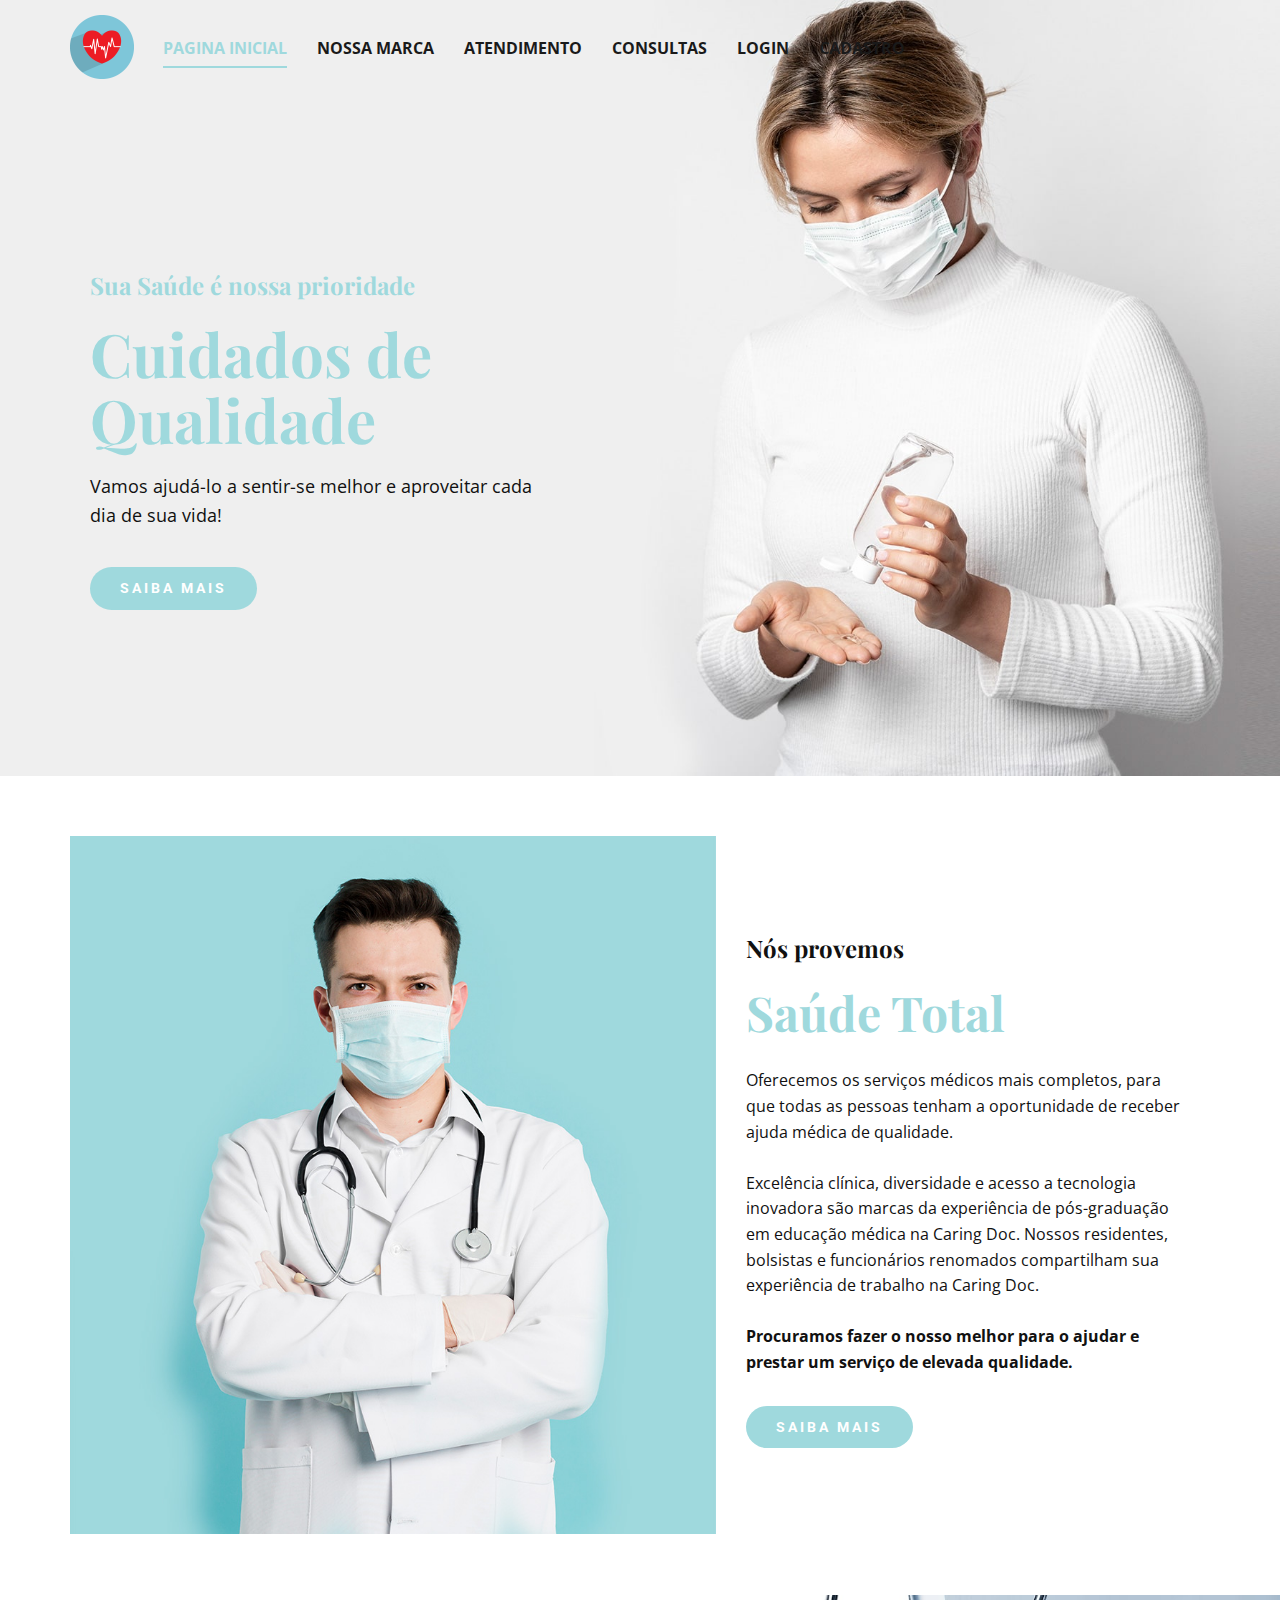
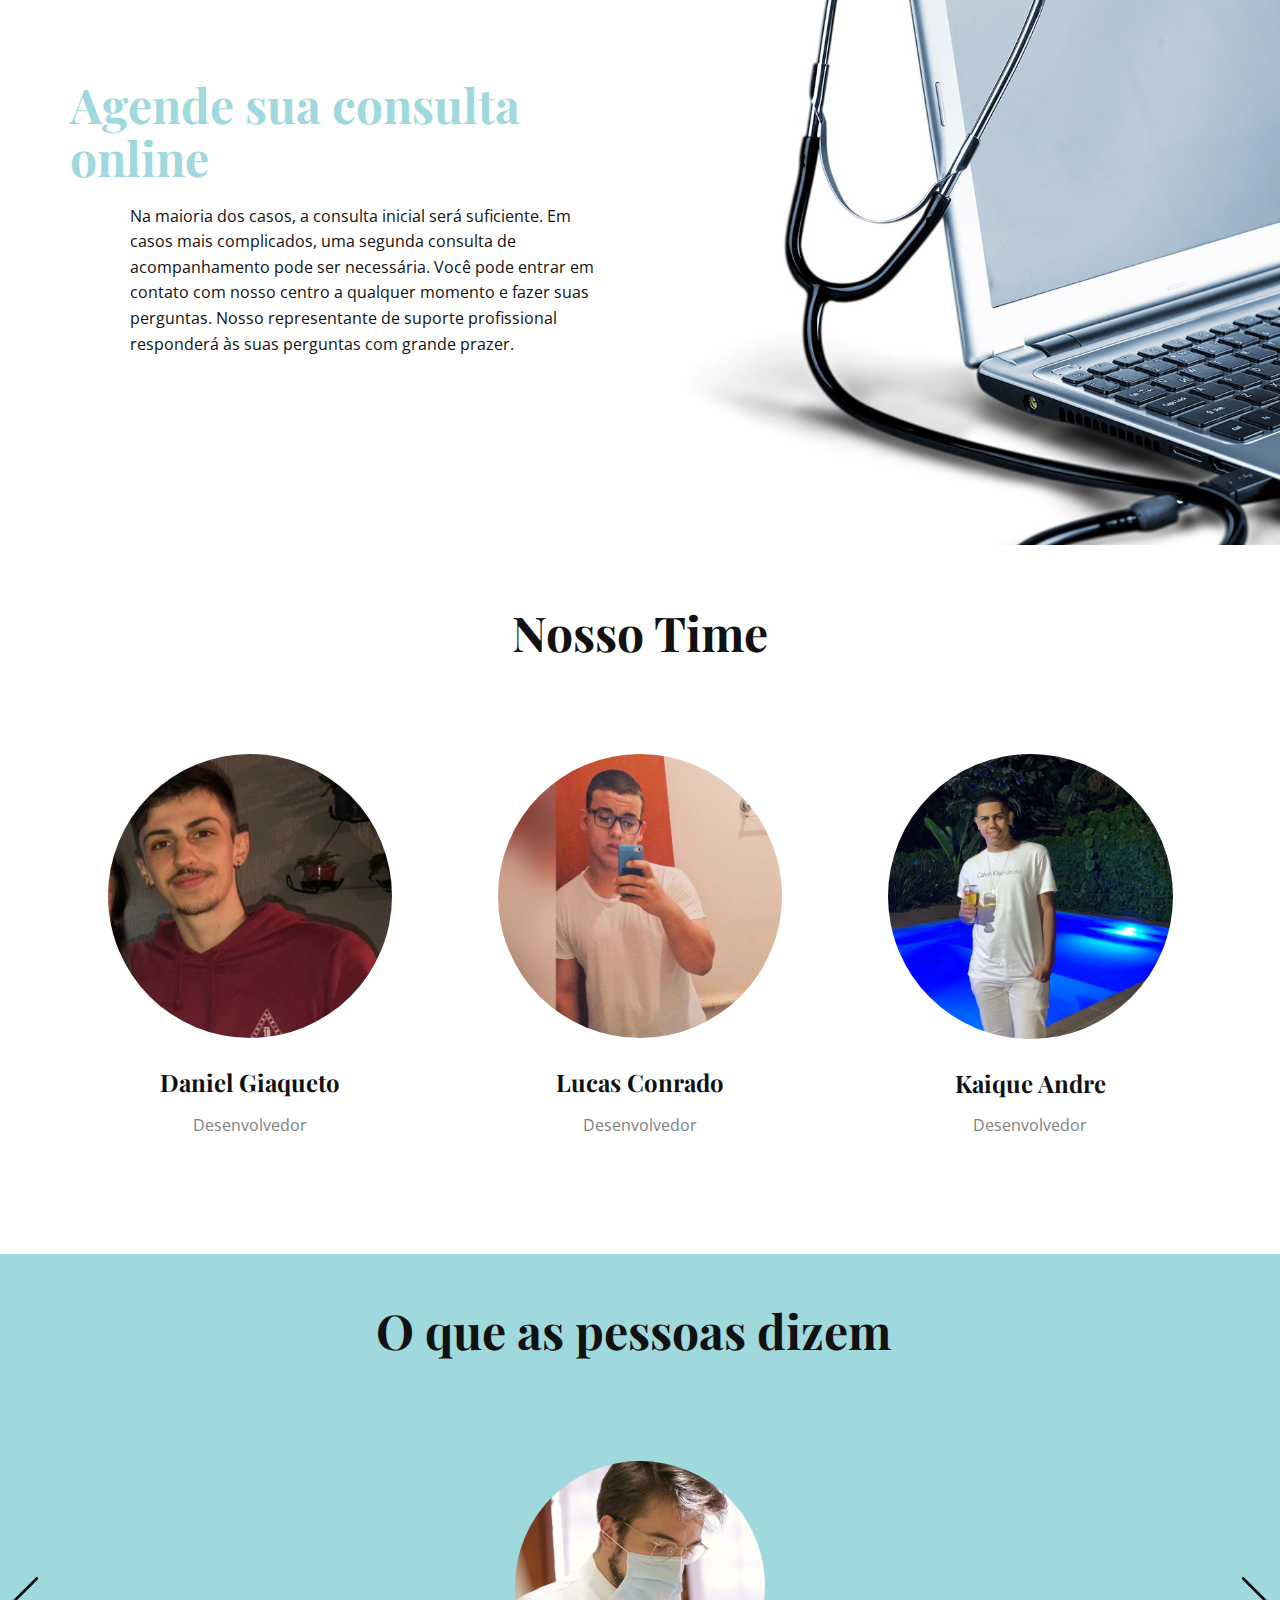
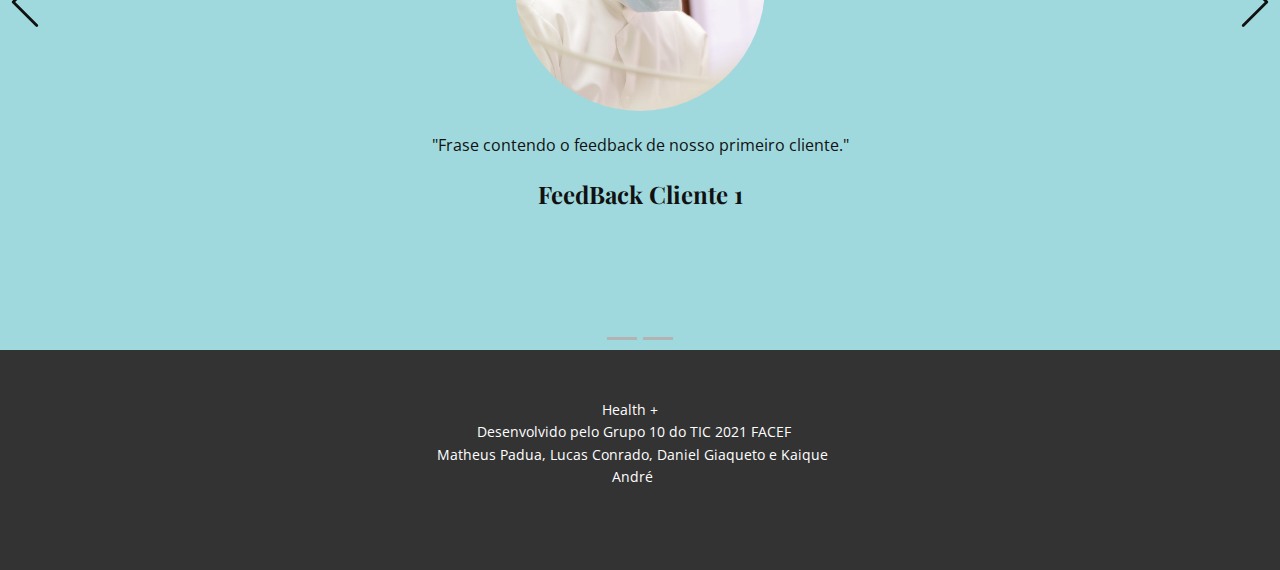
<file: Frontend/Pagina-Inicial.html>
<!DOCTYPE html>
<html style="font-size: 16px;">
  <head>
    <meta name="viewport" content="width=device-width, initial-scale=1.0">
    <meta charset="utf-8">
    <meta name="keywords" content="Quality Care, Weekly Timetable, Total Health Care, Get Online Consultation, Our Team, What people say, Make an Appointment">
    <meta name="description" content="">
    <meta name="page_type" content="np-template-header-footer-from-plugin">
    <title>Pagina Inicial</title>
    <link rel="stylesheet" href="nicepage.css" media="screen">
<link rel="stylesheet" href="Pagina-Inicial.css" media="screen">
    <script class="u-script" type="text/javascript" src="jquery-1.9.1.min.js" defer=""></script>
    <script class="u-script" type="text/javascript" src="nicepage.js" defer=""></script>
    <meta name="generator" content="Nicepage 3.16.5, nicepage.com">
    
    
    <link id="u-theme-google-font" rel="stylesheet" href="https://fonts.googleapis.com/css?family=Roboto:100,100i,300,300i,400,400i,500,500i,700,700i,900,900i|Open+Sans:300,300i,400,400i,600,600i,700,700i,800,800i">
    <link id="u-page-google-font" rel="stylesheet" href="https://fonts.googleapis.com/css?family=Playfair+Display:400,400i,500,500i,600,600i,700,700i,800,800i,900,900i">
    
    
    
    
    
    
    <script type="application/ld+json">{
		"@context": "http://schema.org",
		"@type": "Organization",
		"name": "",
		"url": "index.html",
		"logo": "images/health.png"
}</script>
    <meta property="og:title" content="Pagina Inicial">
    <meta property="og:type" content="website">
    <meta name="theme-color" content="#9fd9dd">
    <link rel="canonical" href="index.html">
    <meta property="og:url" content="index.html">
  </head>
  <body class="u-body u-overlap"><header class="u-clearfix u-header u-header" id="sec-e995"><div class="u-clearfix u-sheet u-sheet-1">
        <a href="https://nicepage.com" class="u-image u-logo u-image-1" data-image-width="256" data-image-height="256">
          <img src="images/health.png" class="u-logo-image u-logo-image-1" data-image-width="64">
        </a>
        <nav class="u-menu u-menu-dropdown u-offcanvas u-menu-1">
          <div class="menu-collapse" style="font-size: 1rem; letter-spacing: 0px; font-weight: 700; text-transform: uppercase;">
            <a class="u-border-2 u-border-active-palette-1-base u-border-hover-white u-border-no-left u-border-no-right u-border-no-top u-button-style u-custom-left-right-menu-spacing u-custom-padding-bottom u-custom-top-bottom-menu-spacing u-nav-link u-text-active-palette-1-base u-text-grey-90 u-text-hover-grey-90" href="#">
              <svg><use xlink:href="#menu-hamburger"></use></svg>
              <svg version="1.1" xmlns="http://www.w3.org/2000/svg" xmlns:xlink="http://www.w3.org/1999/xlink"><defs><symbol id="menu-hamburger" viewBox="0 0 16 16" style="width: 16px; height: 16px;"><rect y="1" width="16" height="2"></rect><rect y="7" width="16" height="2"></rect><rect y="13" width="16" height="2"></rect>
</symbol>
</defs></svg>
            </a>
          </div>
          <div class="u-custom-menu u-nav-container">
            <ul class="u-nav u-spacing-30 u-unstyled u-nav-1"><li class="u-nav-item"><a class="u-border-2 u-border-active-palette-1-base u-border-hover-white u-border-no-left u-border-no-right u-border-no-top u-button-style u-nav-link u-text-active-palette-1-base u-text-grey-90 u-text-hover-grey-90" href="Pagina-Inicial.html" style="padding: 10px 0px;">Pagina Inicial</a>
</li><li class="u-nav-item"><a class="u-border-2 u-border-active-palette-1-base u-border-hover-white u-border-no-left u-border-no-right u-border-no-top u-button-style u-nav-link u-text-active-palette-1-base u-text-grey-90 u-text-hover-grey-90" href="Nossa-Marca.html" style="padding: 10px 0px;">Nossa Marca</a>
</li><li class="u-nav-item"><a class="u-border-2 u-border-active-palette-1-base u-border-hover-white u-border-no-left u-border-no-right u-border-no-top u-button-style u-nav-link u-text-active-palette-1-base u-text-grey-90 u-text-hover-grey-90" href="Atendimento.html" style="padding: 10px 0px;">Atendimento</a>
</li><li class="u-nav-item"><a class="u-border-2 u-border-active-palette-1-base u-border-hover-white u-border-no-left u-border-no-right u-border-no-top u-button-style u-nav-link u-text-active-palette-1-base u-text-grey-90 u-text-hover-grey-90" href="Consultas.html" style="padding: 10px 0px;">Consultas</a>
</li><li class="u-nav-item"><a class="u-border-2 u-border-active-palette-1-base u-border-hover-white u-border-no-left u-border-no-right u-border-no-top u-button-style u-nav-link u-text-active-palette-1-base u-text-grey-90 u-text-hover-grey-90" href="Login_Cadastro.html" style="padding: 10px 0px;">Login</a>
</li><li class="u-nav-item"><a class="u-border-2 u-border-active-palette-1-base u-border-hover-white u-border-no-left u-border-no-right u-border-no-top u-button-style u-nav-link u-text-active-palette-1-base u-text-grey-90 u-text-hover-grey-90" href="Cadastro.html" style="padding: 10px 0px;">Cadastro</a>



</li></ul>
          </div>
          <div class="u-custom-menu u-nav-container-collapse">
            <div class="u-black u-container-style u-inner-container-layout u-opacity u-opacity-95 u-sidenav">
              <div class="u-sidenav-overflow">
                <div class="u-menu-close"></div>
                <ul class="u-align-center u-nav u-popupmenu-items u-unstyled u-nav-2"><li class="u-nav-item"><a class="u-button-style u-nav-link" href="Pagina-Inicial.html" style="padding: 10px 0px;">Pagina Inicial</a>
</li><li class="u-nav-item"><a class="u-button-style u-nav-link" href="Nossa-Marca.html" style="padding: 10px 0px;">Nossa Marca</a>
</li><li class="u-nav-item"><a class="u-button-style u-nav-link" href="Login_Cadastro.html" style="padding: 10px 0px;">Login_Cadastro</a>
</li><li class="u-nav-item"><a class="u-button-style u-nav-link" href="Atendimento.html" style="padding: 10px 0px;">Atendimento</a>
</li><li class="u-nav-item"><a class="u-button-style u-nav-link" href="Consultas.html" style="padding: 10px 0px;">Consultas</a>

</li></ul>
              </div>
            </div>
            <div class="u-black u-menu-overlay u-opacity u-opacity-70"></div>
          </div>
        </nav>
      </div></header>
    <section class="u-align-center u-clearfix u-image u-section-1" id="carousel_49eb" data-image-width="1900" data-image-height="1086">
      <div class="u-clearfix u-layout-wrap u-layout-wrap-1">
        <div class="u-layout">
          <div class="u-layout-row">
            <div class="u-align-left u-container-style u-layout-cell u-left-cell u-size-26-xl u-size-27-lg u-size-28-md u-size-28-sm u-size-28-xs u-layout-cell-1">
              <div class="u-container-layout u-container-layout-1">
                <h5 class="u-custom-font u-font-playfair-display u-text u-text-palette-1-base u-text-1">Sua Saúde é nossa prioridade</h5>
                <h1 class="u-custom-font u-font-playfair-display u-text u-text-palette-1-base u-text-2">Cuidados de Qualidade</h1>
                <p class="u-text u-text-3">Vamos ajudá-lo a sentir-se melhor e aproveitar cada dia de sua vida!</p>
                <a href="https://nicepage.com" class="u-btn u-btn-round u-button-style u-custom-font u-heading-font u-radius-30 u-text-body-alt-color u-btn-1">sAIBA MAIS</a>
              </div>
            </div>
            <div class="u-container-style u-image u-layout-cell u-right-cell u-size-32-md u-size-32-sm u-size-32-xs u-size-33-lg u-size-34-xl u-image-1">
              <div class="u-container-layout u-valign-bottom"></div>
            </div>
          </div>
        </div>
      </div>
    </section>
    <section class="u-align-left u-clearfix u-valign-middle-sm u-valign-middle-xs u-section-2" id="carousel_af6b">
      <div class="u-clearfix u-sheet u-sheet-1">
        <div class="u-clearfix u-layout-wrap u-layout-wrap-1">
          <div class="u-gutter-0 u-layout">
            <div class="u-layout-row">
              <div class="u-align-left u-container-style u-image u-layout-cell u-right-cell u-size-34 u-image-1">
                <div class="u-container-layout u-valign-bottom u-container-layout-1"></div>
              </div>
              <div class="u-align-left u-container-style u-layout-cell u-left-cell u-size-26 u-layout-cell-2">
                <div class="u-container-layout u-container-layout-2">
                  <h5 class="u-custom-font u-font-playfair-display u-text u-text-1">Nós provemos</h5>
                  <h1 class="u-custom-font u-font-playfair-display u-text u-text-palette-1-base u-text-2">Saúde Total</h1>
                  <p class="u-text u-text-3">Oferecemos os serviços médicos mais completos, para que todas as pessoas tenham a oportunidade de receber ajuda médica de qualidade.<br>
                    <br>Excelência clínica, diversidade e acesso a tecnologia inovadora são marcas da experiência de pós-graduação em educação médica na Caring Doc. Nossos residentes, bolsistas e funcionários renomados compartilham sua experiência de trabalho na Caring Doc.<br>
                    <br><b>Procuramos fazer o nosso melhor para o ajudar e prestar um serviço de elevada qualidade.</b>
                    <br>
                  </p>
                  <a href="https://nicepage.com" class="u-btn u-btn-round u-button-style u-custom-font u-heading-font u-radius-30 u-text-body-alt-color u-btn-1">SAIBA MAIS</a>
                </div>
              </div>
            </div>
          </div>
        </div>
      </div>
    </section>
    <section class="u-clearfix u-valign-middle u-white u-section-3" id="carousel_b096">
      <div class="u-clearfix u-layout-wrap u-layout-wrap-1">
        <div class="u-layout">
          <div class="u-layout-row">
            <div class="u-align-left u-container-style u-layout-cell u-left-cell u-size-29 u-layout-cell-1">
              <div class="u-container-layout u-container-layout-1">
                <h1 class="u-custom-font u-font-playfair-display u-text u-text-palette-1-base u-text-1">Agende sua consulta online</h1>
                <p class="u-text u-text-2">Na maioria dos casos, a consulta inicial será suficiente. Em casos mais complicados, uma segunda consulta de acompanhamento pode ser necessária. Você pode entrar em contato com nosso centro a qualquer momento e fazer suas perguntas. Nosso representante de suporte profissional responderá às suas perguntas com grande prazer.<br>
                </p>
              </div>
            </div>
            <div class="u-container-style u-image u-layout-cell u-right-cell u-size-31 u-image-1">
              <div class="u-container-layout u-container-layout-2"></div>
            </div>
          </div>
        </div>
      </div>
    </section>
    <section class="u-align-center u-clearfix u-custom-typography u-section-4" id="carousel_a89f">
      <div class="u-clearfix u-sheet u-sheet-1">
        <h2 class="u-custom-font u-font-playfair-display u-text u-text-1">Nosso Time</h2>
        <div class="u-clearfix u-expanded-width u-gutter-30 u-layout-wrap u-layout-wrap-1">
          <div class="u-gutter-0 u-layout">
            <div class="u-layout-row">
              <div class="u-align-center-sm u-align-center-xl u-align-center-xs u-container-style u-layout-cell u-left-cell u-size-20 u-size-20-md u-white u-layout-cell-1">
                <div class="u-container-layout u-valign-middle u-container-layout-1">
                  <div alt="" class="u-align-left u-expanded-width-md u-image u-image-circle u-image-1"></div>
                  <h5 class="u-align-center u-custom-font u-font-playfair-display u-text u-text-2">Daniel Giaqueto</h5>
                  <p class="u-align-center u-text u-text-grey-50 u-text-3">Desenvolvedor</p>
                </div>
              </div>
              <div class="u-container-style u-layout-cell u-size-20 u-size-20-md u-white u-layout-cell-2">
                <div class="u-container-layout u-valign-middle-lg u-valign-middle-xl u-valign-top-md u-valign-top-sm u-valign-top-xs u-container-layout-2">
                  <div alt="" class="u-align-left u-expanded-width-md u-image u-image-circle u-image-2"></div>
                  <h5 class="u-align-center u-custom-font u-font-playfair-display u-text u-text-4">Lucas Conrado</h5>
                  <p class="u-align-center u-text u-text-grey-50 u-text-5">Desenvolvedor</p>
                </div>
              </div>
              <div class="u-container-style u-layout-cell u-right-cell u-size-20 u-size-20-md u-white u-layout-cell-3">
                <div class="u-container-layout u-valign-middle-xl u-valign-top-lg u-valign-top-md u-valign-top-sm u-valign-top-xs u-container-layout-3">
                  <div alt="" class="u-align-left u-expanded-width-lg u-expanded-width-md u-image u-image-circle u-image-3"></div>
                  <h5 class="u-align-center u-custom-font u-font-playfair-display u-text u-text-6">Kaique Andre</h5>
                  <p class="u-align-center u-text u-text-grey-50 u-text-7">Desenvolvedor</p>
                </div>
              </div>
            </div>
          </div>
        </div>
      </div>
    </section>
    <section id="carousel_0a6e" class="u-carousel u-slide u-block-6ccf-1" data-u-ride="carousel" data-interval="5000">
      <ol class="u-absolute-hcenter u-carousel-indicators u-block-6ccf-2">
        <li data-u-target="#carousel_0a6e" data-u-slide-to="0" class="u-active u-grey-30"></li>
        <li data-u-target="#carousel_0a6e" class="u-grey-30" data-u-slide-to="1"></li>
      </ol>
      <div class="u-carousel-inner" role="listbox">
        <div class="u-active u-align-center u-carousel-item u-clearfix u-palette-1-base u-section-5-1">
          <div class="u-clearfix u-sheet u-sheet-1">
            <h2 class="u-custom-font u-font-playfair-display u-text u-text-1">O que as pessoas dizem</h2>
            <div class="u-container-style u-group u-group-1">
              <div class="u-container-layout u-valign-bottom u-container-layout-1">
                <div alt="" class="u-align-left u-image u-image-circle u-image-1"></div>
                <p class="u-align-center u-large-text u-text u-text-variant u-text-2">"Frase contendo o feedback de nosso primeiro cliente."</p>
                <h5 class="u-align-center u-custom-font u-font-playfair-display u-text u-text-3">FeedBack Cliente 1</h5>
              </div>
            </div>
          </div>
        </div>
        <div class="u-carousel-item u-clearfix u-palette-1-base u-section-5-2">
          <div class="u-clearfix u-sheet u-valign-middle u-sheet-1">
            <div class="u-container-style u-group u-group-1">
              <div class="u-container-layout u-valign-bottom u-container-layout-1">
                <div alt="" class="u-align-left u-image u-image-circle u-image-1"></div>
                <p class="u-align-center u-large-text u-text u-text-variant u-text-1">"Frase de Exemplo"</p>
                <h5 class="u-align-center u-custom-font u-font-playfair-display u-text u-text-2">Cliente</h5>
              </div>
            </div>
          </div>
        </div>
      </div>
      <a class="u-absolute-vcenter u-carousel-control u-carousel-control-prev u-text-body-color u-block-6ccf-3" href="#carousel_0a6e" role="button" data-u-slide="prev">
        <span aria-hidden="true">
          <svg viewBox="0 0 477.175 477.175"><path d="M145.188,238.575l215.5-215.5c5.3-5.3,5.3-13.8,0-19.1s-13.8-5.3-19.1,0l-225.1,225.1c-5.3,5.3-5.3,13.8,0,19.1l225.1,225
                    c2.6,2.6,6.1,4,9.5,4s6.9-1.3,9.5-4c5.3-5.3,5.3-13.8,0-19.1L145.188,238.575z"></path></svg>
        </span>
        <span class="sr-only">Previous</span>
      </a>
      <a class="u-absolute-vcenter u-carousel-control u-carousel-control-next u-text-body-color u-block-6ccf-4" href="#carousel_0a6e" role="button" data-u-slide="next">
        <span aria-hidden="true">
          <svg viewBox="0 0 477.175 477.175"><path d="M360.731,229.075l-225.1-225.1c-5.3-5.3-13.8-5.3-19.1,0s-5.3,13.8,0,19.1l215.5,215.5l-215.5,215.5
                    c-5.3,5.3-5.3,13.8,0,19.1c2.6,2.6,6.1,4,9.5,4c3.4,0,6.9-1.3,9.5-4l225.1-225.1C365.931,242.875,365.931,234.275,360.731,229.075z"></path></svg>
        </span>
        <span class="sr-only">Next</span>
      </a>
    </section>
    
    
    <footer class="u-align-center u-clearfix u-footer u-grey-80 u-footer" id="sec-aeb0"><div class="u-clearfix u-sheet u-sheet-1">
        <p class="u-small-text u-text u-text-variant u-text-1">Health +&nbsp;<br>&nbsp;Desenvolvido pelo Grupo 10 do TIC 2021 FACEF<br>Matheus Padua, Lucas Conrado, Daniel Giaqueto e Kaique André
        </p>
      </div></footer>
    <section class="u-backlink u-clearfix u-grey-80">


    </section>
  </body>
</html>
</file>
